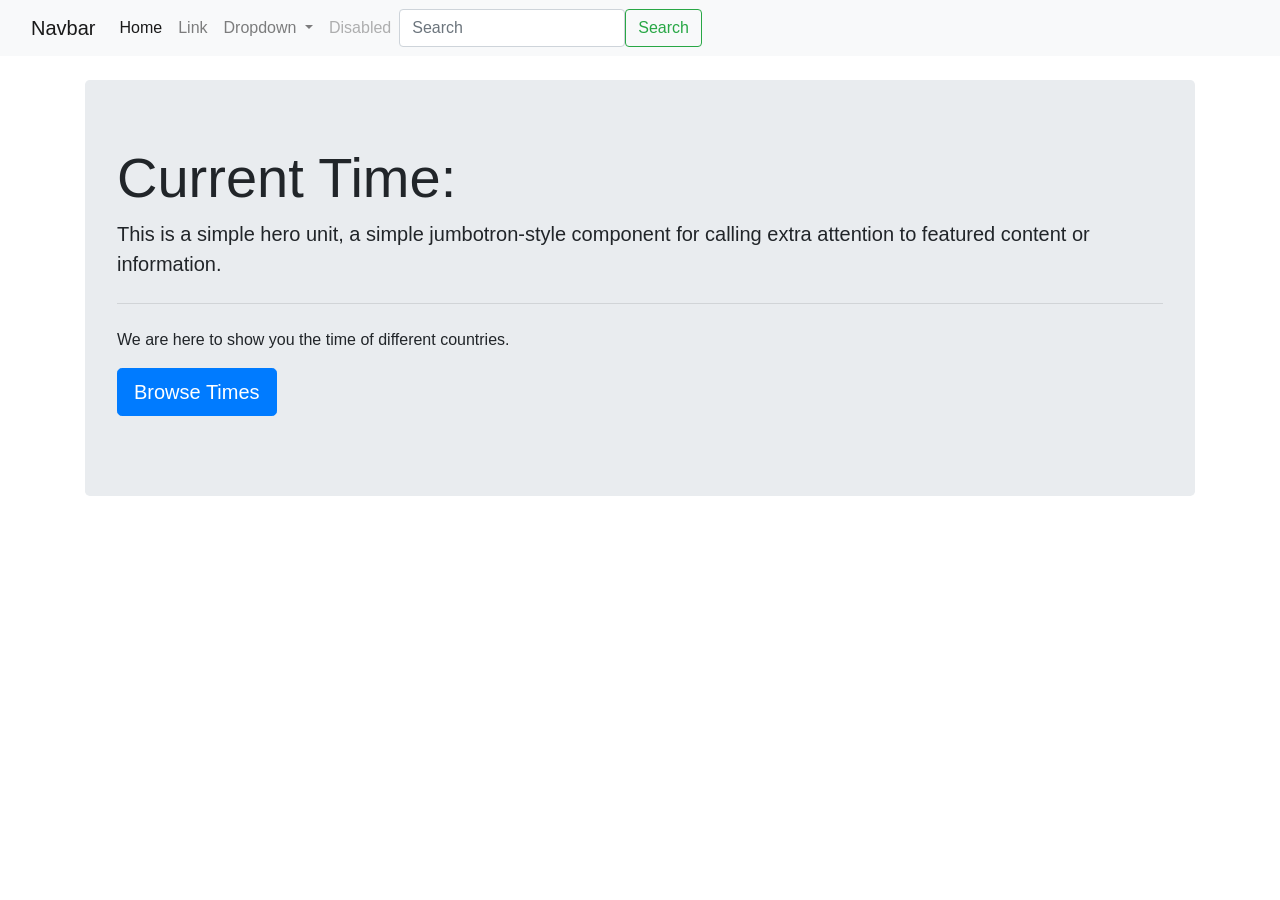
<file: Clock/index.html>
<!doctype html>
<html lang="en">

<head>
    <!-- Required meta tags -->
    <meta charset="utf-8">
    <meta name="viewport" content="width=device-width, initial-scale=1, shrink-to-fit=no">

    <!-- Bootstrap CSS -->
    <link rel="stylesheet" href="https://cdn.jsdelivr.net/npm/bootstrap@4.4.1/dist/css/bootstrap.min.css"
        integrity="sha384-Vkoo8x4CGsO3+Hhxv8T/Q5PaXtkKtu6ug5TOeNV6gBiFeWPGFN9MuhOf23Q9Ifjh" crossorigin="anonymous">

    <title>Current Time</title>
</head>

<body>
    <nav class="navbar navbar-expand-lg navbar-light bg-light">
        <div class="container-fluid">
            <a class="navbar-brand" href="#">Navbar</a>
            <button class="navbar-toggler" type="button" data-bs-toggle="collapse"
                data-bs-target="#navbarSupportedContent" aria-controls="navbarSupportedContent" aria-expanded="false"
                aria-label="Toggle navigation">
                <span class="navbar-toggler-icon"></span>
            </button>
            <div class="collapse navbar-collapse" id="navbarSupportedContent">
                <ul class="navbar-nav me-auto mb-2 mb-lg-0">
                    <li class="nav-item">
                        <a class="nav-link active" aria-current="page" href="#">Home</a>
                    </li>
                    <li class="nav-item">
                        <a class="nav-link" href="#">Link</a>
                    </li>
                    <li class="nav-item dropdown">
                        <a class="nav-link dropdown-toggle" href="#" id="navbarDropdown" role="button"
                            data-bs-toggle="dropdown" aria-expanded="false">
                            Dropdown
                        </a>
                        <ul class="dropdown-menu" aria-labelledby="navbarDropdown">
                            <li><a class="dropdown-item" href="#">Action</a></li>
                            <li><a class="dropdown-item" href="#">Another action</a></li>
                            <li>
                                <hr class="dropdown-divider">
                            </li>
                            <li><a class="dropdown-item" href="#">Something else here</a></li>
                        </ul>
                    </li>
                    <li class="nav-item">
                        <a class="nav-link disabled" href="#" tabindex="-1" aria-disabled="true">Disabled</a>
                    </li>
                </ul>
                <form class="d-flex">
                    <input class="form-control me-2" type="search" placeholder="Search" aria-label="Search">
                    <button class="btn btn-outline-success" type="submit">Search</button>
                </form>
            </div>
        </div>
    </nav>

    <div class="container my-4">
        <div class="jumbotron">
            <h1 class="display-4"> Current Time: <span id="time"></span></h1>
            <p class="lead">This is a simple hero unit, a simple jumbotron-style component for calling extra attention
                to featured content or information.</p>
            <hr class="my-4">
            <p>We are here to show you the time of different countries.</p>
            <p class="lead">
                <a class="btn btn-primary btn-lg" href="#" role="button">Browse Times</a>
            </p>
        </div>
    </div>

    <!-- Optional JavaScript -->
    <!-- jQuery first, then Popper.js, then Bootstrap JS -->
    <script src="https://code.jquery.com/jquery-3.4.1.slim.min.js"
        integrity="sha384-J6qa4849blE2+poT4WnyKhv5vZF5SrPo0iEjwBvKU7imGFAV0wwj1yYfoRSJoZ+n"
        crossorigin="anonymous"></script>
    <script src="https://cdn.jsdelivr.net/npm/popper.js@1.16.0/dist/umd/popper.min.js"
        integrity="sha384-Q6E9RHvbIyZFJoft+2mJbHaEWldlvI9IOYy5n3zV9zzTtmI3UksdQRVvoxMfooAo"
        crossorigin="anonymous"></script>
    <script src="https://cdn.jsdelivr.net/npm/bootstrap@4.4.1/dist/js/bootstrap.min.js"
        integrity="sha384-wfSDF2E50Y2D1uUdj0O3uMBJnjuUD4Ih7YwaYd1iqfktj0Uod8GCExl3Og8ifwB6"
        crossorigin="anonymous"></script>
    <script>
        let a;
        let date;
        let time;
        const options = {weekday : 'long' , year : 'numeric' , month : 'long' , day : 'numeric'}
        setInterval(() => {
            a = new Date();
            date = a.toLocaleDateString(undefined , options);
            time = a.getHours() + ':' + a.getMinutes() + ':' + a.getSeconds();
            document.getElementById('time').innerHTML = time + "<br> on " + date
        }, 1000);
    </script>
</body>

</html>
</file>
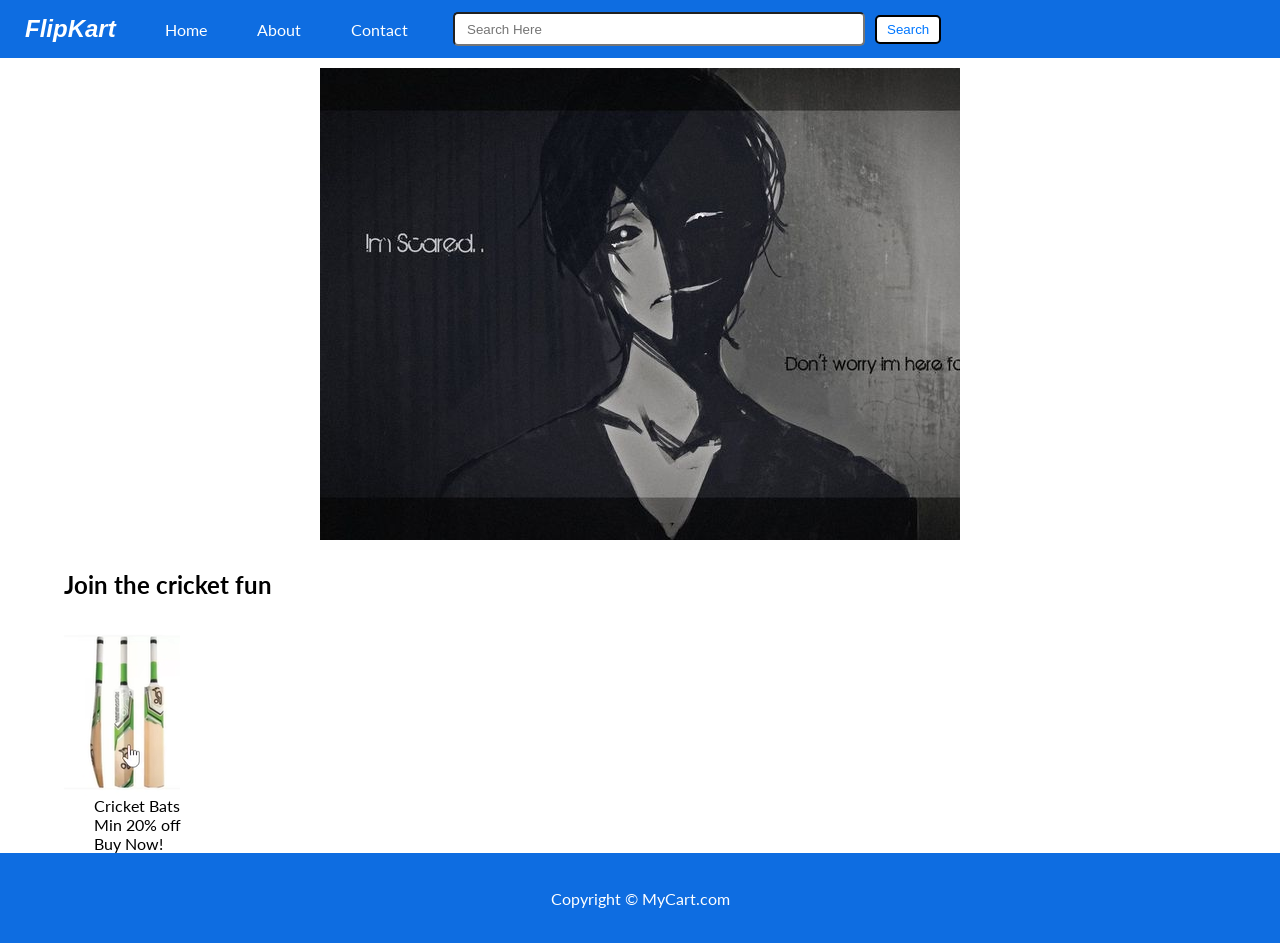
<file: Flipkart/index.html>
<!DOCTYPE html>
<html lang="en">

<head>
    <meta charset="UTF-8">
    <meta name="viewport" content="width=device-width, initial-scale=1.0">
    <title>FlipKart</title>
    <link rel="stylesheet" href="css/style.css">
    <link rel="stylesheet" href="css/utils.css">
    <link rel="stylesheet" href="css/responsive.css">
</head>

<body>
    <header>
        <nav>
            <div class="logo">
                <h1> FlipKart </h1>
            </div>
            <ul>
                <li><a href="home.html">Home</a></li>
                <li><a href="about.html">About</a></li>
                <li><a href="contact.html">Contact</a></li>
            </ul>
            <div class="search">
                <input type="text" name="" id="" placeholder="Search Here">
                <button class="btn"> Search </button>
            </div>
        </nav>
    </header>
    <main>
        <div class="container">
            <div class="slider">
                <img src="image.jpg" alt="">
            </div>
            <div class="card">
                <h2 class="my-1">Join the cricket fun</h2>
                <div class="card-item">
                    <img src="3.png" alt="">
                </div>
                    <div class="lines">
                        <p class="text-center">Cricket Bats</p>
                        <p class="text-center">Min 20% off</p>
                        <p class="text-center">Buy Now!</p>
                </div>
            </div>
        </div>
    </main>
    <footer class="flex-all-center">
        <p> Copyright &copy; MyCart.com </p>
    </footer>
</body>

</html>
</file>
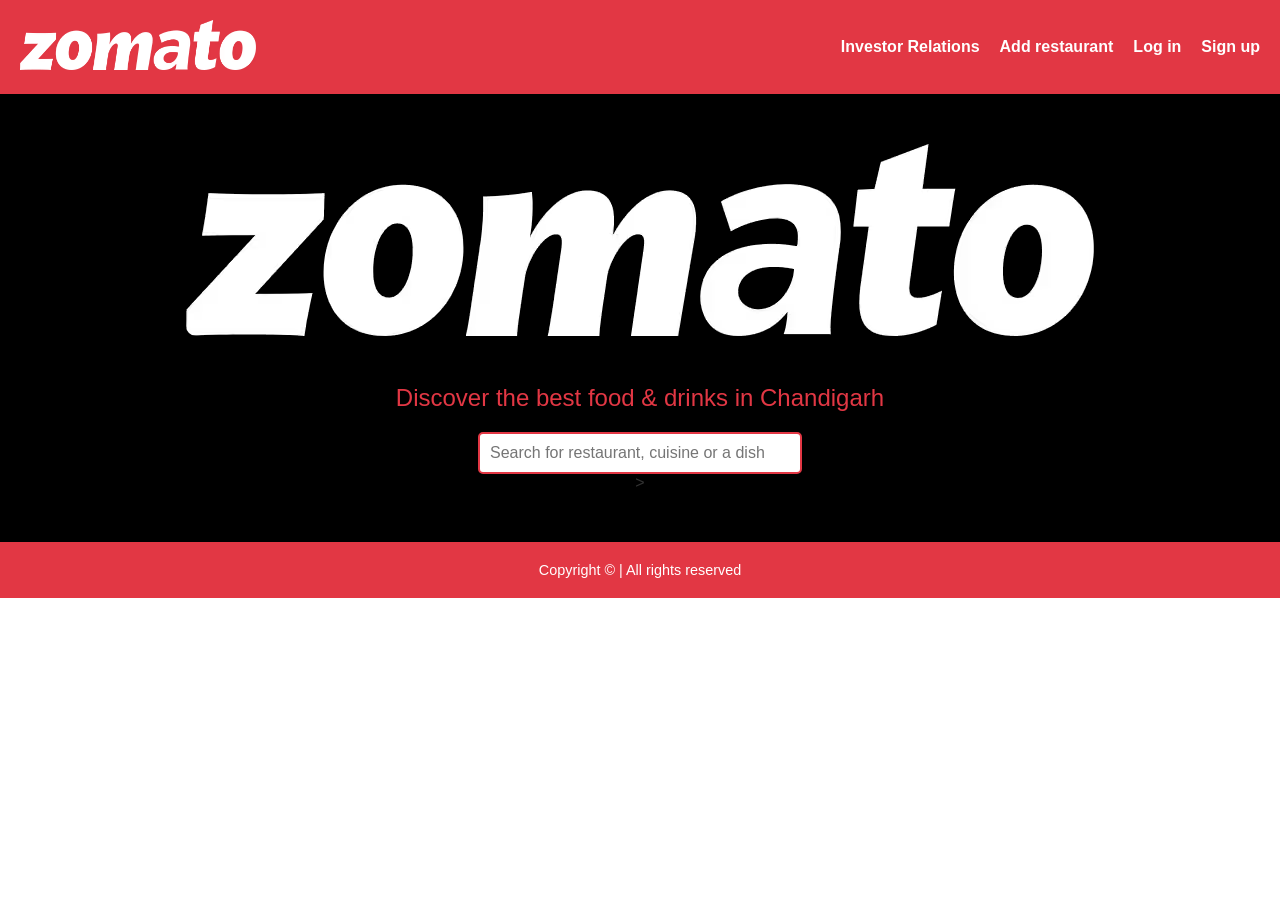
<file: Food Delivery/index.html>
<!DOCTYPE html>
<html lang="en">

<head>
    <meta charset="UTF-8">
    <meta name="viewport" content="width=device-width, initial-scale=1.0">
    <title>Zomato - Order food online</title>
    <link rel="stylesheet" href="css/style.css">
</head>

<body>
    <header>
        <div class="logo">
            <img src="img/logo.png" alt="">
        </div>
        <ul>
            <li><a href="">Investor Relations</a></li>
            <li><a href="">Add restaurant</a></li>
            <li><a href="">Log in</a></li>
            <li><a href="">Sign up</a></li>
        </ul>
    </header>
    <main>
        <section>
            <img src="img/logo.png">

            <p>Discover the best food & drinks in Chandigarh</p>
            <input placeholder="Search for restaurant, cuisine or a dish">
        </section>>
    </main>
    <footer>
        Copyright &copy; | All rights reserved
    </footer>
    <script src="js/script.js"></script>
</body>

</html>
</file>
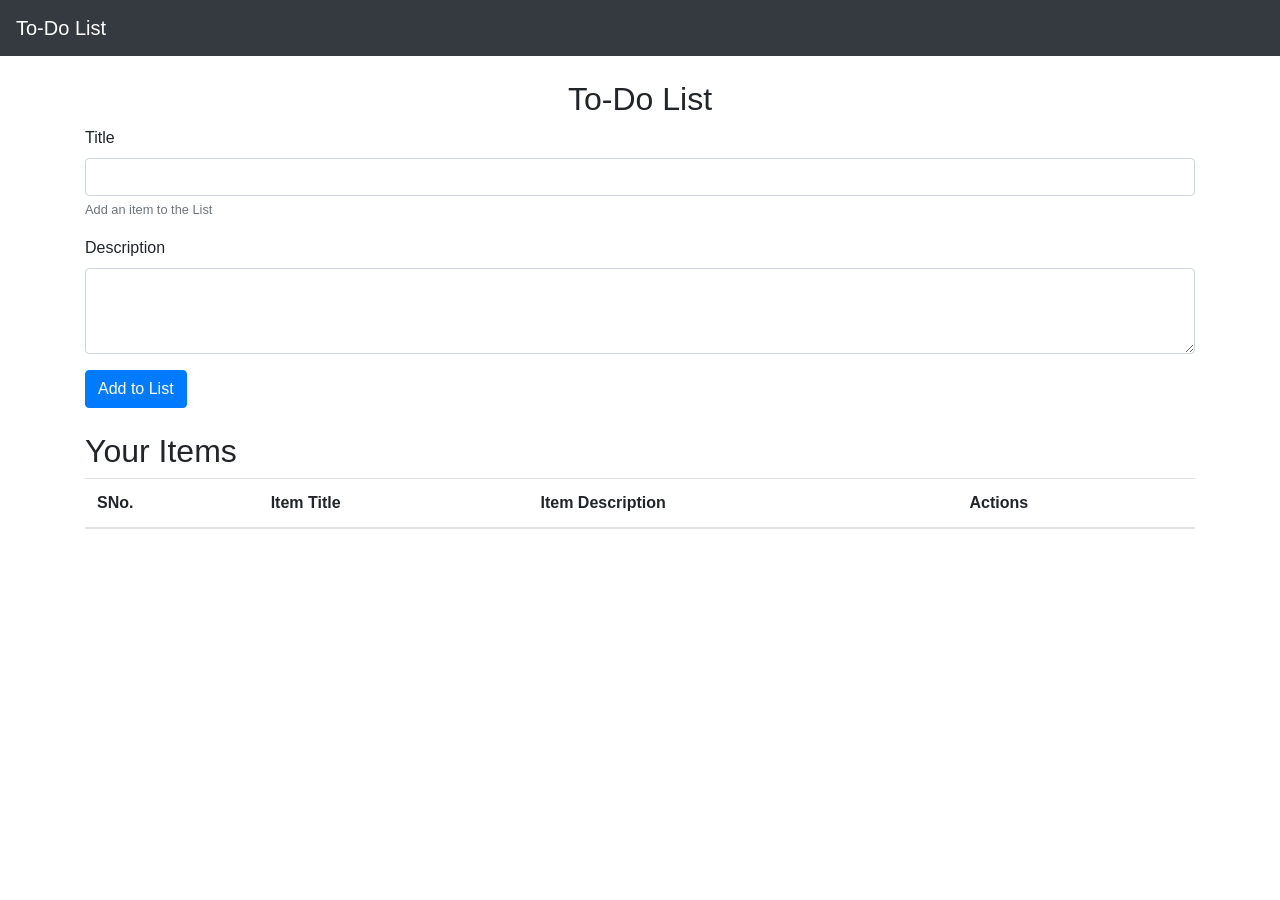
<file: To-do List/index.html>
<!doctype html>
<html lang="en">

<head>
    <!-- Required meta tags -->
    <meta charset="utf-8">
    <meta name="viewport" content="width=device-width, initial-scale=1, shrink-to-fit=no">

    <!-- Bootstrap CSS -->
    <link rel="stylesheet" href="https://cdn.jsdelivr.net/npm/bootstrap@4.4.1/dist/css/bootstrap.min.css">

    <title>To-Do List</title>
</head>

<body>
    <nav class="navbar navbar-expand-lg navbar-dark bg-dark">
        <a class="navbar-brand" href="#">To-Do List</a>
    </nav>

    <div class="container my-4">
        <h2 class="text-center">To-Do List</h2>

        <div class="form-group">
            <label for="title">Title</label>
            <input type="text" class="form-control" id="title">
            <small class="form-text text-muted">Add an item to the List</small>
        </div>

        <div class="form-group">
            <label for="description">Description</label>
            <textarea class="form-control" id="description" rows="3"></textarea>
        </div>

        <button type="button" id="add" class="btn btn-primary">Add to List</button>

        <div id="items" class="my-4">
            <h2>Your Items</h2>
            <table class="table">
                <thead>
                    <tr>
                        <th scope="col">SNo.</th>
                        <th scope="col">Item Title</th>
                        <th scope="col">Item Description</th>
                        <th scope="col">Actions</th>
                    </tr>
                </thead>
                <tbody id="tableBody">
                    <!-- Items will be dynamically added here -->
                </tbody>
            </table>
        </div>
    </div>

    <!-- JavaScript -->
    <script>
        document.addEventListener("DOMContentLoaded", () => {
            updateTable(); // Load stored items when page loads
        });

        document.getElementById("add").addEventListener("click", () => {
            let title = document.getElementById("title").value.trim();
            let description = document.getElementById("description").value.trim();

            if (title === "" || description === "") {
                alert("Title and Description cannot be empty!");
                return;
            }

            let itemsArray = JSON.parse(localStorage.getItem("items")) || [];
            itemsArray.push({ title, description });
            localStorage.setItem("items", JSON.stringify(itemsArray));

            updateTable(); // Refresh table
            document.getElementById("title").value = ""; 
            document.getElementById("description").value = ""; 
        });

        function updateTable() {
            let itemsArray = JSON.parse(localStorage.getItem("items")) || [];
            let tableBody = document.getElementById("tableBody");
            tableBody.innerHTML = ""; // Clear table before updating

            itemsArray.forEach((item, index) => {
                let row = `<tr>
                    <th scope="row">${index + 1}</th>
                    <td>${item.title}</td>
                    <td>${item.description}</td>
                    <td><button class="btn btn-sm btn-danger" onclick="deleteItem(${index})">Delete</button></td>
                </tr>`;
                tableBody.innerHTML += row;
            });
        }

        function deleteItem(index) {
            let itemsArray = JSON.parse(localStorage.getItem("items")) || [];
            itemsArray.splice(index, 1);
            localStorage.setItem("items", JSON.stringify(itemsArray));
            updateTable(); // Refresh table after deletion
        }
    </script>

</body>

</html>
</file>
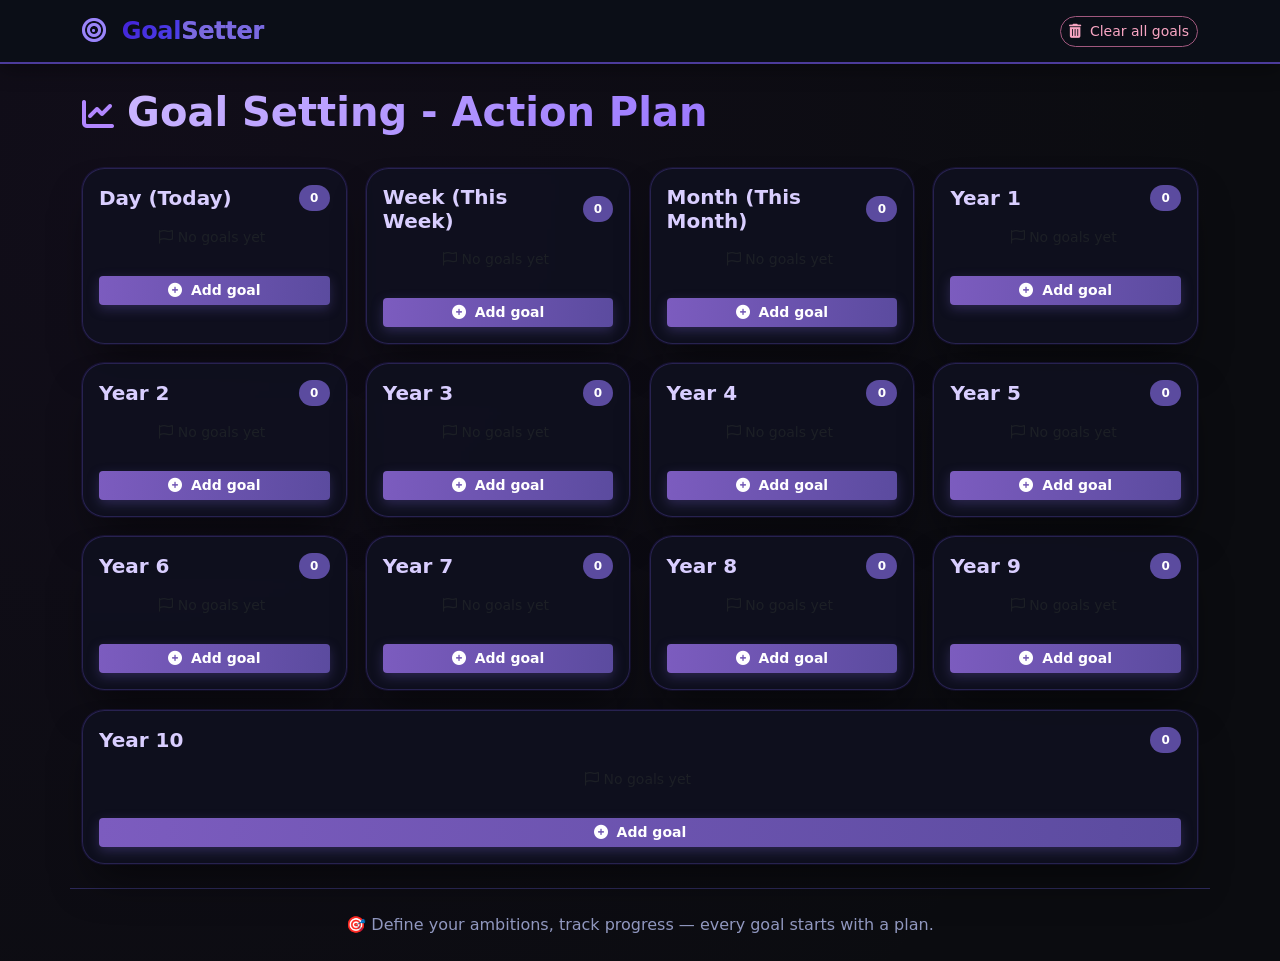
<file: Goal Setting/GS.html>
<!DOCTYPE html>
<html lang="en">
<head>
    <meta charset="UTF-8">
    <meta name="viewport" content="width=device-width, initial-scale=1.0, user-scalable=yes">
    <title>Goal Setting · Action Plan</title>
    <!-- Bootstrap 5.3 CSS -->
    <link href="https://cdn.jsdelivr.net/npm/bootstrap@5.3.8/dist/css/bootstrap.min.css" rel="stylesheet">
    <!-- Font Awesome 6 -->
    <link rel="stylesheet" href="https://cdnjs.cloudflare.com/ajax/libs/font-awesome/6.0.0-beta3/css/all.min.css">
    <style>
        * {
            transition: background 0.2s ease, border-color 0.2s ease, box-shadow 0.15s ease;
        }

        body {
            background: #0B0C10;
            background-image: radial-gradient(circle at 10% 20%, rgba(88, 28, 135, 0.08) 0%, rgba(0, 0, 0, 0) 80%);
            font-family: 'Inter', system-ui, -apple-system, 'Segoe UI', Roboto, 'Helvetica Neue', sans-serif;
            color: #EFF3FA;
        }

        .navbar {
            background: #0B0E17 !important;
            border-bottom: 2px solid #4c3b9b !important;
            box-shadow: 0 4px 20px rgba(0, 0, 0, 0.4);
        }

        .navbar-brand {
            background: linear-gradient(135deg, #3b0ccb, #5B6CFF);
            -webkit-background-clip: text;
            background-clip: text;
            color: transparent !important;
            font-weight: 800;
            letter-spacing: -0.3px;
            cursor: pointer;
        }

        .btn-primary {
            background: linear-gradient(95deg, #7C5CBF, #5B4B9F);
            border: none;
            box-shadow: 0 4px 12px rgba(91, 75, 159, 0.4);
            font-weight: 600;
        }
        .btn-primary:hover {
            background: linear-gradient(95deg, #8e6ed6, #6d5bbf);
            transform: translateY(-1px);
            box-shadow: 0 6px 14px rgba(110, 80, 200, 0.5);
        }

        .btn-outline-danger {
            color: #f8a5c2;
            border-color: #a1587e;
        }
        .btn-outline-danger:hover {
            background: #862e5c;
            color: white;
        }

        .card {
            border-radius: 1.5rem !important;
            box-shadow: 0 25px 40px -12px rgba(0, 0, 0, 0.5), 0 0 0 1px rgba(98, 70, 234, 0.15);
            background: #10121fcc;
            backdrop-filter: blur(2px);
        }

        .goal-card {
            background: #0f1120dd !important;
            border-radius: 1.4rem !important;
            backdrop-filter: blur(3px);
            transition: transform 0.1s ease;
            height: 100%;
            border: 1px solid rgba(100, 80, 200, 0.3);
        }
        .goal-card:hover {
            transform: translateY(-3px);
            border-color: #7a64e0 !important;
        }

        .goal-item {
            background: #191b2d;
            border-radius: 1rem;
            padding: 0.5rem 0.7rem;
            margin-bottom: 0.6rem;
            border-left: 3px solid #7c5cbf;
        }
        .goal-item .goal-title {
            font-weight: 600;
            font-size: 0.85rem;
            color: #ececff;
        }
        .goal-item .goal-desc {
            font-size: 0.7rem;
            color: #b8aeff;
            margin-top: 0.15rem;
        }
        .goal-actions .btn-sm {
            padding: 0.15rem 0.45rem;
            font-size: 0.7rem;
            border-radius: 30px;
        }

        .badge-goal-count {
            background: #5B4B9F;
            color: white;
            border-radius: 50px;
            font-weight: 600;
            font-size: 0.75rem;
            padding: 0.25rem 0.7rem;
        }

        .form-control, .form-select {
            background-color: #0E1022 !important;
            border: 1.5px solid #312b5e !important;
            color: #F0F3FF !important;
            border-radius: 1rem;
            padding: 0.7rem 1rem;
        }
        .form-control:focus, .form-select:focus {
            border-color: #957AFF !important;
            box-shadow: 0 0 0 3px rgba(107, 70, 220, 0.4) !important;
            background-color: #13162B !important;
        }
        .form-label {
            font-weight: 600;
            color: #C2C9FF;
            margin-bottom: 0.5rem;
        }

        footer {
            background: transparent;
            border-top: 1px solid #2D295A;
            color: #9198C0;
        }

        ::-webkit-scrollbar {
            width: 8px;
        }
        ::-webkit-scrollbar-track {
            background: #1A1C28;
            border-radius: 10px;
        }
        ::-webkit-scrollbar-thumb {
            background: #5F51B5;
            border-radius: 10px;
        }

        .goals-grid {
            display: flex;
            flex-wrap: wrap;
            gap: 1.2rem;
        }
        .goal-col {
            flex: 1 1 240px;
        }

        .floating-toast {
            position: fixed;
            bottom: 20px;
            right: 20px;
            z-index: 9999;
            background: #4C3790;
            color: white;
            padding: 0.75rem 1.5rem;
            border-radius: 2rem;
            font-weight: 500;
            box-shadow: 0 8px 20px rgba(0,0,0,0.4);
            backdrop-filter: blur(4px);
            animation: fadeSlide 0.2s ease;
        }
        @keyframes fadeSlide {
            from { opacity: 0; transform: translateY(10px); }
            to { opacity: 1; transform: translateY(0); }
        }
        .goal-created {
            font-size: 0.65rem;
            color: #9a92c2;
            margin-top: 4px;
        }
    </style>
</head>
<body>

<nav class="navbar navbar-expand-lg sticky-top">
    <div class="container-fluid container">
        <a class="navbar-brand fw-bold fs-4" id="refreshBrand" href="#" style="cursor: pointer;">
            <i class="fas fa-bullseye me-2" style="color:#9b87f5;"></i> Goal<span style="color:#7C6ADE;">Setter</span>
        </a>
        <button class="navbar-toggler" type="button" data-bs-toggle="collapse" data-bs-target="#navbarMain" aria-label="Toggle navigation">
            <span class="navbar-toggler-icon" style="filter: invert(0.7);"></span>
        </button>
        <div class="collapse navbar-collapse" id="navbarMain">
            <ul class="navbar-nav ms-auto mb-2 mb-lg-0">
                <li class="nav-item">
                    <button class="btn btn-outline-danger btn-sm" id="clearAllGoalsBtn" style="border-radius: 40px;">
                        <i class="fas fa-trash-alt me-1"></i> Clear all goals
                    </button>
                </li>
            </ul>
        </div>
    </div>
</nav>

<div class="container my-4">
    <div class="d-flex flex-wrap justify-content-between align-items-center mb-4">
        <div>
            <i class="fas fa-chart-line fs-2 me-2" style="color:#B287FF;"></i>
            <h1 class="d-inline-block fw-bold display-6" style="background: linear-gradient(135deg,#cbb6ff, #9a77ff); -webkit-background-clip:text; background-clip:text; color:transparent;">Goal Setting - Action Plan</h1>
        </div>
    </div>

    <!-- Goals grid (dynamic categories) -->
    <div class="goals-grid" id="goalsContainer">
        <!-- categories injected here -->
    </div>
</div>

<!-- MODAL: Add / Edit Goal -->
<div class="modal fade" id="goalModal" tabindex="-1" aria-hidden="true">
    <div class="modal-dialog modal-dialog-centered">
        <div class="modal-content" style="background:#14172b !important; border:1px solid #6f5dc2;">
            <div class="modal-header border-bottom border-secondary">
                <h5 class="modal-title" id="goalModalTitle"><i class="fas fa-plus-circle me-2"></i>Add Goal</h5>
                <button type="button" class="btn-close btn-close-white" data-bs-dismiss="modal" aria-label="Close"></button>
            </div>
            <div class="modal-body">
                <form id="goalForm">
                    <input type="hidden" id="editGoalId" value="">
                    <input type="hidden" id="currentCategoryKey" value="">
                    <div class="mb-3">
                        <label class="form-label">Timeframe <span class="text-danger">*</span></label>
                        <select id="goalCategorySelect" class="form-select" required>
                            <!-- options filled dynamically -->
                        </select>
                    </div>
                    <div class="mb-3">
                        <label class="form-label">Goal title <span class="text-danger">*</span></label>
                        <input type="text" class="form-control" id="goalTitle" placeholder="e.g., Finish project, Learn new skill">
                    </div>
                    <div class="mb-3">
                        <label class="form-label">Description (optional)</label>
                        <textarea class="form-control" id="goalDesc" rows="2" placeholder="Action steps, milestones ..."></textarea>
                    </div>
                </form>
            </div>
            <div class="modal-footer">
                <button type="button" class="btn btn-outline-secondary" data-bs-dismiss="modal">Cancel</button>
                <button type="button" class="btn btn-primary" id="saveGoalBtn"><i class="fas fa-save me-1"></i> Save Goal</button>
            </div>
        </div>
    </div>
</div>

<footer class="container text-center py-4 mt-4">
    <p class="mb-0">🎯 Define your ambitions, track progress — every goal starts with a plan.</p>
</footer>

<script src="https://cdn.jsdelivr.net/npm/bootstrap@5.3.8/dist/js/bootstrap.bundle.min.js"></script>
<script>
    // ==============================================
    // GOAL SETTING - ACTION PLAN (standalone)
    // Categories: Day, Week, Month, Year 1 .. Year 10
    // ==============================================
    const STORAGE_KEY = 'goal_setting_action_plan';
    
    // Predefined categories (timeframes)
    const CATEGORIES = [
        { key: "day", label: "Day (Today)" },
        { key: "week", label: "Week (This Week)" },
        { key: "month", label: "Month (This Month)" },
        { key: "year1", label: "Year 1" },
        { key: "year2", label: "Year 2" },
        { key: "year3", label: "Year 3" },
        { key: "year4", label: "Year 4" },
        { key: "year5", label: "Year 5" },
        { key: "year6", label: "Year 6" },
        { key: "year7", label: "Year 7" },
        { key: "year8", label: "Year 8" },
        { key: "year9", label: "Year 9" },
        { key: "year10", label: "Year 10" }
    ];
    
    // Data structure: { goals: { categoryKey: [ { id, title, desc, created } ] } }
    let goalsData = {};
    let nextId = 1;
    
    // Modal & UI references
    let goalModal = null;
    let currentEditId = null;
    let currentCategoryForEdit = null;
    
    // Helper: show floating notice
    function showNotice(msg, bgColor = "#6a4c9c") {
        const toast = document.createElement('div');
        toast.className = 'floating-toast';
        toast.style.background = bgColor;
        toast.innerHTML = `<i class="fas fa-info-circle me-2"></i>${msg}`;
        document.body.appendChild(toast);
        setTimeout(() => toast.remove(), 1800);
    }
    
    // Load from localStorage
    function loadGoals() {
        const stored = localStorage.getItem(STORAGE_KEY);
        if (stored) {
            const parsed = JSON.parse(stored);
            goalsData = parsed.goals || {};
            nextId = parsed.nextId || 1;
        } else {
            goalsData = {};
            nextId = 1;
            // Initialize empty arrays for each category
            CATEGORIES.forEach(cat => {
                if (!goalsData[cat.key]) goalsData[cat.key] = [];
            });
        }
        // ensure every category exists
        CATEGORIES.forEach(cat => {
            if (!goalsData[cat.key]) goalsData[cat.key] = [];
        });
        saveToLocal();
    }
    
    function saveToLocal() {
        const toStore = {
            goals: goalsData,
            nextId: nextId
        };
        localStorage.setItem(STORAGE_KEY, JSON.stringify(toStore));
    }
    
    function getNextId() {
        return nextId++;
    }
    
    // CRUD operations for goals inside a category
    function addGoal(categoryKey, title, desc) {
        if (!title.trim()) return false;
        const newGoal = {
            id: getNextId(),
            title: title.trim(),
            desc: desc ? desc.trim() : "",
            created: new Date().toISOString()
        };
        if (!goalsData[categoryKey]) goalsData[categoryKey] = [];
        goalsData[categoryKey].push(newGoal);
        saveToLocal();
        return true;
    }
    
    function updateGoal(categoryKey, goalId, title, desc) {
        const categoryGoals = goalsData[categoryKey];
        if (!categoryGoals) return false;
        const index = categoryGoals.findIndex(g => g.id === goalId);
        if (index === -1) return false;
        categoryGoals[index].title = title.trim();
        categoryGoals[index].desc = desc ? desc.trim() : "";
        saveToLocal();
        return true;
    }
    
    function deleteGoal(categoryKey, goalId) {
        if (!goalsData[categoryKey]) return false;
        const initialLen = goalsData[categoryKey].length;
        goalsData[categoryKey] = goalsData[categoryKey].filter(g => g.id !== goalId);
        if (goalsData[categoryKey].length !== initialLen) {
            saveToLocal();
            return true;
        }
        return false;
    }
    
    function clearAllGoals() {
        if (confirm("⚠️ DELETE EVERY GOAL from ALL timeframes? This action is irreversible.")) {
            CATEGORIES.forEach(cat => {
                goalsData[cat.key] = [];
            });
            saveToLocal();
            renderAllGoals();
            showNotice("🗑️ All goals cleared", "#b3476e");
        }
    }
    
    // Helper: format datetime
    function formatDate(isoString) {
        if (!isoString) return "";
        const d = new Date(isoString);
        if (isNaN(d.getTime())) return "";
        return d.toLocaleString(undefined, { month: 'short', day: 'numeric', hour: '2-digit', minute:'2-digit' });
    }
    
    function escapeHtml(str) {
        if (!str) return "";
        return str.replace(/[&<>]/g, function(m) {
            if (m === '&') return '&amp;';
            if (m === '<') return '&lt;';
            if (m === '>') return '&gt;';
            return m;
        });
    }
    
    // Render all categories as cards
    function renderAllGoals() {
        const container = document.getElementById('goalsContainer');
        if (!container) return;
        let html = '';
        for (let cat of CATEGORIES) {
            const items = goalsData[cat.key] || [];
            const count = items.length;
            let itemsHtml = '';
            if (items.length === 0) {
                itemsHtml = `<div class="text-center text-muted small py-2" style="color:#a7a0cf;"><i class="far fa-flag"></i> No goals yet</div>`;
            } else {
                items.forEach(goal => {
                    const createdStr = goal.created ? formatDate(goal.created) : '';
                    const descHtml = goal.desc ? `<div class="goal-desc">📝 ${escapeHtml(goal.desc)}</div>` : '';
                    itemsHtml += `
                        <div class="goal-item">
                            <div class="d-flex justify-content-between align-items-start">
                                <div>
                                    <div class="goal-title">🎯 ${escapeHtml(goal.title)}</div>
                                    ${descHtml}
                                    ${createdStr ? `<div class="goal-created"><i class="far fa-calendar-alt"></i> ${createdStr}</div>` : ''}
                                </div>
                                <div class="goal-actions">
                                    <button class="btn btn-sm btn-outline-light edit-goal-btn" data-category="${cat.key}" data-id="${goal.id}"><i class="fas fa-pen"></i></button>
                                    <button class="btn btn-sm btn-outline-danger ms-1 delete-goal-btn" data-category="${cat.key}" data-id="${goal.id}"><i class="fas fa-trash"></i></button>
                                </div>
                            </div>
                        </div>
                    `;
                });
            }
            html += `
                <div class="goal-col">
                    <div class="goal-card card h-100 p-3">
                        <div class="d-flex justify-content-between align-items-center mb-2">
                            <h5 class="mb-0 fw-bold" style="color:#d9ceff;">${cat.label}</h5>
                            <span class="badge-goal-count">${count}</span>
                        </div>
                        <div class="goals-list mb-3" style="max-height: 300px; overflow-y: auto; padding-right: 4px;">
                            ${itemsHtml}
                        </div>
                        <button class="btn btn-sm btn-primary w-100 mt-1 add-goal-btn" data-category="${cat.key}">
                            <i class="fas fa-plus-circle me-1"></i> Add goal
                        </button>
                    </div>
                </div>
            `;
        }
        container.innerHTML = html;
        
        // Attach dynamic event listeners
        document.querySelectorAll('.add-goal-btn').forEach(btn => {
            btn.addEventListener('click', (e) => {
                const category = btn.getAttribute('data-category');
                openGoalModal(null, category);
            });
        });
        document.querySelectorAll('.edit-goal-btn').forEach(btn => {
            btn.addEventListener('click', (e) => {
                const category = btn.getAttribute('data-category');
                const id = parseInt(btn.getAttribute('data-id'));
                openGoalModal(id, category);
            });
        });
        document.querySelectorAll('.delete-goal-btn').forEach(btn => {
            btn.addEventListener('click', (e) => {
                const category = btn.getAttribute('data-category');
                const id = parseInt(btn.getAttribute('data-id'));
                if (confirm("Delete this goal?")) {
                    if (deleteGoal(category, id)) {
                        renderAllGoals();
                        showNotice("❌ Goal removed", "#c25b7a");
                    } else {
                        showNotice("Failed to delete", "#b3476e");
                    }
                }
            });
        });
    }
    
    // Populate category dropdown in modal
    function populateCategorySelect(selectedKey = null) {
        const select = document.getElementById('goalCategorySelect');
        if (!select) return;
        select.innerHTML = '';
        CATEGORIES.forEach(cat => {
            const option = document.createElement('option');
            option.value = cat.key;
            option.textContent = cat.label;
            if (selectedKey === cat.key) option.selected = true;
            select.appendChild(option);
        });
    }
    
    // Open modal for add / edit
    function openGoalModal(editId = null, presetCategory = null) {
        if (!goalModal) {
            const modalElem = document.getElementById('goalModal');
            if (modalElem) goalModal = new bootstrap.Modal(modalElem);
            else return;
        }
        
        const modalTitle = document.getElementById('goalModalTitle');
        const titleInput = document.getElementById('goalTitle');
        const descInput = document.getElementById('goalDesc');
        const editIdField = document.getElementById('editGoalId');
        const categorySelect = document.getElementById('goalCategorySelect');
        
        // Reset form
        titleInput.value = '';
        descInput.value = '';
        editIdField.value = '';
        currentEditId = null;
        currentCategoryForEdit = null;
        
        if (editId !== null && presetCategory) {
            // Edit mode: find goal
            const categoryGoals = goalsData[presetCategory];
            if (categoryGoals) {
                const goal = categoryGoals.find(g => g.id === editId);
                if (goal) {
                    currentEditId = goal.id;
                    currentCategoryForEdit = presetCategory;
                    modalTitle.innerHTML = '<i class="fas fa-edit me-2"></i>Edit Goal';
                    titleInput.value = goal.title;
                    descInput.value = goal.desc || '';
                    editIdField.value = goal.id;
                    // pre-select category in dropdown, but disable editing category for existing goal? 
                    // For consistency we allow changing category? Usually you might want to move goal.
                    // We'll allow category switch (update will move to new category). Good UX.
                    populateCategorySelect(presetCategory);
                } else {
                    // fallback to add mode
                    modalTitle.innerHTML = '<i class="fas fa-plus-circle me-2"></i>Add Goal';
                    populateCategorySelect(presetCategory || "day");
                }
            } else {
                modalTitle.innerHTML = '<i class="fas fa-plus-circle me-2"></i>Add Goal';
                populateCategorySelect(presetCategory || "day");
            }
        } else {
            // Add mode
            modalTitle.innerHTML = '<i class="fas fa-plus-circle me-2"></i>Add Goal';
            populateCategorySelect(presetCategory || "day");
        }
        
        if (!currentEditId) {
            editIdField.value = '';
            currentCategoryForEdit = null;
        }
        
        goalModal.show();
    }
    
    // Save from modal (create or update)
    function saveGoalFromModal() {
        const title = document.getElementById('goalTitle').value.trim();
        const desc = document.getElementById('goalDesc').value;
        const categoryKey = document.getElementById('goalCategorySelect').value;
        const editIdVal = document.getElementById('editGoalId').value;
        
        if (!title) {
            showNotice("⚠️ Please enter a goal title", "#b3476e");
            return false;
        }
        
        let success = false;
        if (editIdVal && editIdVal !== "") {
            const goalId = parseInt(editIdVal);
            // In edit mode: if category changed, we need to delete from old category and add to new.
            // But we have currentCategoryForEdit stored; if category differs, we move goal.
            if (currentCategoryForEdit && currentCategoryForEdit !== categoryKey) {
                // Move: delete from old, add new in new category
                const oldCatGoals = goalsData[currentCategoryForEdit];
                const goalExists = oldCatGoals?.find(g => g.id === goalId);
                if (goalExists) {
                    // delete from old
                    const filtered = oldCatGoals.filter(g => g.id !== goalId);
                    goalsData[currentCategoryForEdit] = filtered;
                    // add new in target category
                    const movedGoal = {
                        id: goalId,
                        title: title,
                        desc: desc ? desc.trim() : "",
                        created: goalExists.created || new Date().toISOString()
                    };
                    if (!goalsData[categoryKey]) goalsData[categoryKey] = [];
                    goalsData[categoryKey].push(movedGoal);
                    saveToLocal();
                    success = true;
                    showNotice(`📌 Goal moved to ${CATEGORIES.find(c=>c.key===categoryKey)?.label}`, "#5B4B9F");
                } else {
                    success = false;
                }
            } else {
                // update in same category
                success = updateGoal(categoryKey, goalId, title, desc);
            }
            if (success) {
                showNotice("✅ Goal updated", "#4f7a69");
            } else {
                showNotice("❌ Update failed", "#b3476e");
            }
        } else {
            // Add new
            success = addGoal(categoryKey, title, desc);
            if (success) showNotice("✨ New goal added", "#7a5bc9");
            else showNotice("Failed to add goal", "#b3476e");
        }
        
        if (success) {
            renderAllGoals();
            if (goalModal) goalModal.hide();
        }
        return success;
    }
    
    // Refresh all data (used after storage events)
    function refreshAll() {
        loadGoals();
        renderAllGoals();
        showNotice("Goals refreshed", "#5B4B9F");
    }
    
    // ========== INIT ==========
    function init() {
        loadGoals();
        renderAllGoals();
        
        // Bind buttons
        const clearBtn = document.getElementById('clearAllGoalsBtn');
        if (clearBtn) clearBtn.addEventListener('click', clearAllGoals);
        
        const saveModalBtn = document.getElementById('saveGoalBtn');
        if (saveModalBtn) saveModalBtn.addEventListener('click', saveGoalFromModal);
        
        const brand = document.getElementById('refreshBrand');
        if (brand) {
            brand.addEventListener('click', (e) => {
                e.preventDefault();
                window.location.reload();
            });
        }
        
        // sync across tabs
        window.addEventListener('storage', (e) => {
            if (e.key === STORAGE_KEY) {
                loadGoals();
                renderAllGoals();
                showNotice("Goals updated from another tab", "#5B4B9F");
            }
        });
        
        // ensure modal is properly initialized
        const modalElem = document.getElementById('goalModal');
        if (modalElem) {
            modalElem.addEventListener('hidden.bs.modal', () => {
                // reset form
                document.getElementById('goalTitle').value = '';
                document.getElementById('goalDesc').value = '';
                document.getElementById('editGoalId').value = '';
                currentEditId = null;
                currentCategoryForEdit = null;
            });
        }
    }
    
    init();
</script>
</body>
</html>
</file>
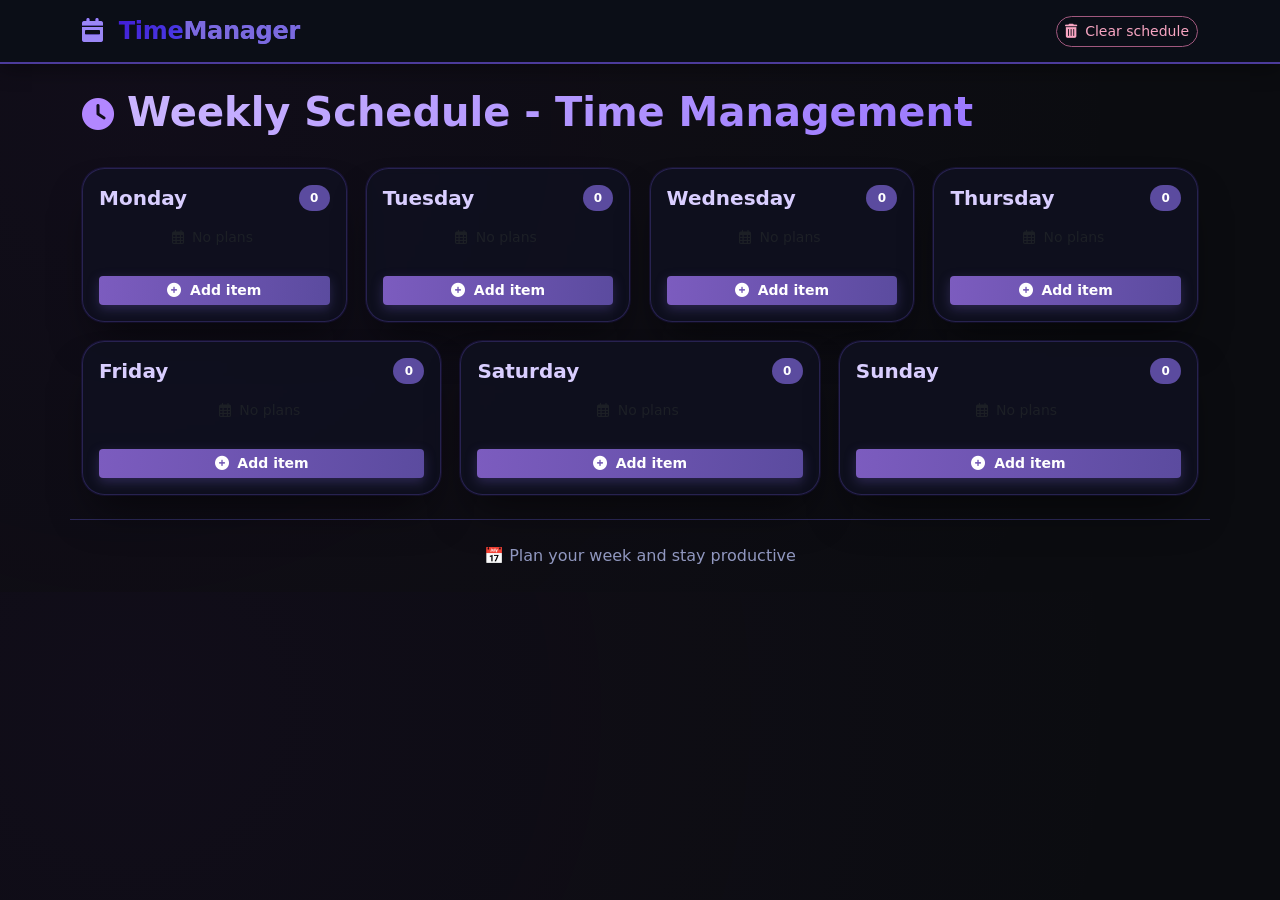
<file: Time Management/TM.html>
<!DOCTYPE html>
<html lang="en">
<head>
    <meta charset="UTF-8">
    <meta name="viewport" content="width=device-width, initial-scale=1.0, user-scalable=yes">
    <title>Weekly Schedule · Time Manager</title>
    <!-- Bootstrap 5.3 CSS -->
    <link href="https://cdn.jsdelivr.net/npm/bootstrap@5.3.8/dist/css/bootstrap.min.css" rel="stylesheet">
    <!-- Font Awesome 6 -->
    <link rel="stylesheet" href="https://cdnjs.cloudflare.com/ajax/libs/font-awesome/6.0.0-beta3/css/all.min.css">
    <style>
        * {
            transition: background 0.2s ease, border-color 0.2s ease, box-shadow 0.15s ease;
        }

        body {
            background: #0B0C10;
            background-image: radial-gradient(circle at 10% 20%, rgba(88, 28, 135, 0.08) 0%, rgba(0, 0, 0, 0) 80%);
            font-family: 'Inter', system-ui, -apple-system, 'Segoe UI', Roboto, 'Helvetica Neue', sans-serif;
            color: #EFF3FA;
        }

        .navbar {
            background: #0B0E17 !important;
            border-bottom: 2px solid #4c3b9b !important;
            box-shadow: 0 4px 20px rgba(0, 0, 0, 0.4);
        }

        .navbar-brand {
            background: linear-gradient(135deg, #3b0ccb, #5B6CFF);
            -webkit-background-clip: text;
            background-clip: text;
            color: transparent !important;
            font-weight: 800;
            letter-spacing: -0.3px;
            cursor: pointer;
        }

        .dropdown-menu {
            background-color: #1e1f2e !important;
            border: 1px solid #4c3b9b !important;
            box-shadow: 0 8px 20px rgba(0,0,0,0.3);
        }
        .dropdown-item {
            color: #f0f3ff !important;
            background-color: transparent !important;
        }
        .dropdown-item:hover {
            background-color: #2a2a4a !important;
            color: #ffffff !important;
        }
        .dropdown-item.text-danger {
            color: #ff9eb5 !important;
        }
        .dropdown-item.text-danger:hover {
            background-color: #4a1e3a !important;
            color: #ffc0d0 !important;
        }

        .btn-primary {
            background: linear-gradient(95deg, #7C5CBF, #5B4B9F);
            border: none;
            box-shadow: 0 4px 12px rgba(91, 75, 159, 0.4);
            font-weight: 600;
        }
        .btn-primary:hover {
            background: linear-gradient(95deg, #8e6ed6, #6d5bbf);
            transform: translateY(-1px);
            box-shadow: 0 6px 14px rgba(110, 80, 200, 0.5);
        }

        .btn-outline-primary {
            border: 1px solid #6A5ACD;
            color: #C2C9FF;
        }
        .btn-outline-primary:hover {
            background: #5B4B9F;
            border-color: #8A70E0;
            color: white;
        }

        .btn-success {
            background: #6A4C9C;
            border: none;
            font-weight: 600;
        }
        .btn-success:hover {
            background: #7F5CB5;
        }

        .btn-outline-danger {
            color: #f8a5c2;
            border-color: #a1587e;
        }
        .btn-outline-danger:hover {
            background: #862e5c;
            color: white;
        }

        .card {
            border-radius: 1.5rem !important;
            box-shadow: 0 25px 40px -12px rgba(0, 0, 0, 0.5), 0 0 0 1px rgba(98, 70, 234, 0.15);
            background: #10121fcc;
            backdrop-filter: blur(2px);
        }

        .schedule-day-card {
            background: #0f1120dd !important;
            border-radius: 1.4rem !important;
            backdrop-filter: blur(3px);
            transition: transform 0.1s ease;
            height: 100%;
            border: 1px solid rgba(100, 80, 200, 0.3);
        }
        .schedule-day-card:hover {
            transform: translateY(-3px);
            border-color: #7a64e0 !important;
        }

        .schedule-item {
            background: #191b2d;
            border-radius: 1rem;
            padding: 0.5rem 0.7rem;
            margin-bottom: 0.6rem;
            border-left: 3px solid #7c5cbf;
            transition: 0.1s;
        }
        .schedule-item .item-title {
            font-weight: 600;
            font-size: 0.85rem;
            color: #ececff;
        }
        .schedule-item .item-time {
            font-size: 0.7rem;
            color: #b8aeff;
        }
        .schedule-actions .btn-sm {
            padding: 0.15rem 0.45rem;
            font-size: 0.7rem;
            border-radius: 30px;
        }

        .badge-schedule-count {
            background: #5B4B9F;
            color: white;
            border-radius: 50px;
            font-weight: 600;
            font-size: 0.75rem;
            padding: 0.25rem 0.7rem;
        }

        .form-control, .form-select {
            background-color: #0E1022 !important;
            border: 1.5px solid #312b5e !important;
            color: #F0F3FF !important;
            border-radius: 1rem;
            padding: 0.7rem 1rem;
        }
        .form-control:focus, .form-select:focus {
            border-color: #957AFF !important;
            box-shadow: 0 0 0 3px rgba(107, 70, 220, 0.4) !important;
            background-color: #13162B !important;
        }
        .form-label {
            font-weight: 600;
            color: #C2C9FF;
            margin-bottom: 0.5rem;
        }

        footer {
            background: transparent;
            border-top: 1px solid #2D295A;
            color: #9198C0;
        }

        ::-webkit-scrollbar {
            width: 8px;
        }
        ::-webkit-scrollbar-track {
            background: #1A1C28;
            border-radius: 10px;
        }
        ::-webkit-scrollbar-thumb {
            background: #5F51B5;
            border-radius: 10px;
        }

        .week-grid {
            display: flex;
            flex-wrap: wrap;
            gap: 1.2rem;
        }
        .day-col {
            flex: 1 1 220px;
        }

        .floating-toast {
            position: fixed;
            bottom: 20px;
            right: 20px;
            z-index: 9999;
            background: #4C3790;
            color: white;
            padding: 0.75rem 1.5rem;
            border-radius: 2rem;
            font-weight: 500;
            box-shadow: 0 8px 20px rgba(0,0,0,0.4);
            backdrop-filter: blur(4px);
            animation: fadeSlide 0.2s ease;
        }
        @keyframes fadeSlide {
            from { opacity: 0; transform: translateY(10px); }
            to { opacity: 1; transform: translateY(0); }
        }
    </style>
</head>
<body>

<nav class="navbar navbar-expand-lg sticky-top">
    <div class="container-fluid container">
        <a class="navbar-brand fw-bold fs-4" id="refreshBrand" href="#" style="cursor: pointer;">
            <i class="fas fa-calendar-week me-2" style="color:#9b87f5;"></i> Time<span style="color:#7C6ADE;">Manager</span>
        </a>
        <button class="navbar-toggler" type="button" data-bs-toggle="collapse" data-bs-target="#navbarMain" aria-label="Toggle navigation">
            <span class="navbar-toggler-icon" style="filter: invert(0.7);"></span>
        </button>
        <div class="collapse navbar-collapse" id="navbarMain">
            <ul class="navbar-nav ms-auto mb-2 mb-lg-0">
                <li class="nav-item">
                    <button class="btn btn-outline-danger btn-sm" id="clearAllScheduleNavBtn" style="border-radius: 40px;">
                        <i class="fas fa-trash-alt me-1"></i> Clear schedule
                    </button>
                </li>
            </ul>
        </div>
    </div>
</nav>

<div class="container my-4">
    <div class="d-flex flex-wrap justify-content-between align-items-center mb-4">
        <div>
            <i class="fas fa-clock fs-2 me-2" style="color:#B287FF;"></i>
            <h1 class="d-inline-block fw-bold display-6" style="background: linear-gradient(135deg,#cbb6ff, #9a77ff); -webkit-background-clip:text; background-clip:text; color:transparent;">Weekly Schedule - Time Management</h1>
        </div>
    </div>

    <!-- Weekly schedule grid -->
    <div class="week-grid" id="weeklyScheduleContainer">
        <!-- dynamic days injected here -->
    </div>
    <!-- No extra instructional text, just minimal -->
</div>

<!-- MODAL: Add / Edit Schedule Item -->
<div class="modal fade" id="scheduleItemModal" tabindex="-1" aria-hidden="true">
    <div class="modal-dialog modal-dialog-centered">
        <div class="modal-content" style="background:#14172b !important; border:1px solid #6f5dc2;">
            <div class="modal-header border-bottom border-secondary">
                <h5 class="modal-title" id="scheduleModalTitle"><i class="fas fa-plus-circle me-2"></i>Schedule item</h5>
                <button type="button" class="btn-close btn-close-white" data-bs-dismiss="modal" aria-label="Close"></button>
            </div>
            <div class="modal-body">
                <form id="scheduleFormModal">
                    <input type="hidden" id="editScheduleId" value="">
                    <div class="mb-3">
                        <label class="form-label">Day <span class="text-danger">*</span></label>
                        <select id="scheduleDaySelect" class="form-select" required>
                            <option value="0">Monday</option>
                            <option value="1">Tuesday</option>
                            <option value="2">Wednesday</option>
                            <option value="3">Thursday</option>
                            <option value="4">Friday</option>
                            <option value="5">Saturday</option>
                            <option value="6">Sunday</option>
                        </select>
                    </div>
                    <div class="mb-3">
                        <label class="form-label">Task / Event title <span class="text-danger">*</span></label>
                        <input type="text" class="form-control" id="scheduleTitle" placeholder="e.g., Team meeting, Gym, Study block" required>
                    </div>
                    <div class="mb-3">
                        <label class="form-label">Time (optional)</label>
                        <input type="text" class="form-control" id="scheduleTime" placeholder="09:30 AM, 14:00, Evening">
                    </div>
                </form>
            </div>
            <div class="modal-footer">
                <button type="button" class="btn btn-outline-secondary" data-bs-dismiss="modal">Cancel</button>
                <button type="button" class="btn btn-primary" id="saveScheduleBtn"><i class="fas fa-check"></i> Save</button>
            </div>
        </div>
    </div>
</div>

<footer class="container text-center py-4 mt-4">
    <p class="mb-0">📅 Plan your week and stay productive</p>
</footer>

<script src="https://cdn.jsdelivr.net/npm/bootstrap@5.3.8/dist/js/bootstrap.bundle.min.js"></script>
<script>
    // ========================
    // WEEKLY SCHEDULE MANAGER (standalone) 
    // no refresh button, no instructional footer, brand click reloads page
    // ========================
    const SCHEDULE_STORAGE = 'weekly_schedule_manager_app';
    const daysOfWeek = ["Monday", "Tuesday", "Wednesday", "Thursday", "Friday", "Saturday", "Sunday"];
    let scheduleItems = [];

    function showNotice(msg, bgColor = "#6a4c9c") {
        const toast = document.createElement('div');
        toast.className = 'floating-toast';
        toast.style.background = bgColor;
        toast.innerHTML = `<i class="fas fa-info-circle me-2"></i>${msg}`;
        document.body.appendChild(toast);
        setTimeout(() => toast.remove(), 1800);
    }

    function loadSchedule() {
        const stored = localStorage.getItem(SCHEDULE_STORAGE);
        if (stored) {
            scheduleItems = JSON.parse(stored);
        } else {
            scheduleItems = [];
            localStorage.setItem(SCHEDULE_STORAGE, JSON.stringify([]));
        }
    }

    function saveSchedule() {
        localStorage.setItem(SCHEDULE_STORAGE, JSON.stringify(scheduleItems));
    }

    function getNextId() {
        return scheduleItems.length ? Math.max(...scheduleItems.map(i => i.id)) + 1 : 1;
    }

    function addScheduleItem(dayIndex, title, time) {
        if (!title.trim()) return false;
        scheduleItems.push({
            id: getNextId(),
            dayIndex: parseInt(dayIndex),
            title: title.trim(),
            time: time ? time.trim() : "",
            createdAt: Date.now()
        });
        saveSchedule();
        return true;
    }

    function updateScheduleItem(id, dayIndex, title, time) {
        const idx = scheduleItems.findIndex(i => i.id === id);
        if (idx === -1) return false;
        scheduleItems[idx] = {
            ...scheduleItems[idx],
            dayIndex: parseInt(dayIndex),
            title: title.trim(),
            time: time ? time.trim() : ""
        };
        saveSchedule();
        return true;
    }

    function deleteScheduleItem(id) {
        const beforeCount = scheduleItems.length;
        scheduleItems = scheduleItems.filter(i => i.id !== id);
        if (scheduleItems.length !== beforeCount) {
            saveSchedule();
            return true;
        }
        return false;
    }

    function clearAllSchedule() {
        if (confirm("⚠️ DELETE ALL WEEKLY SCHEDULE ITEMS? This action cannot be undone.")) {
            scheduleItems = [];
            saveSchedule();
            renderWeeklySchedule();
            showNotice("🗑️ All schedule entries cleared", "#b3476e");
        }
    }

    function getItemsForDay(dayIndex) {
        return scheduleItems.filter(item => item.dayIndex === dayIndex).sort((a,b) => a.createdAt - b.createdAt);
    }

    function escapeHtml(str) {
        if (!str) return "";
        return str.replace(/[&<>]/g, function(m) {
            if (m === '&') return '&amp;';
            if (m === '<') return '&lt;';
            if (m === '>') return '&gt;';
            return m;
        });
    }

    function renderWeeklySchedule() {
        const container = document.getElementById('weeklyScheduleContainer');
        if (!container) return;
        let html = '';
        for (let i = 0; i < daysOfWeek.length; i++) {
            const dayItems = getItemsForDay(i);
            const count = dayItems.length;
            let itemsHtml = '';
            if (dayItems.length === 0) {
                itemsHtml = `<div class="text-center text-muted small py-2" style="color:#a7a0cf;"><i class="far fa-calendar-alt me-1"></i> No plans</div>`;
            } else {
                dayItems.forEach(item => {
                    const timeHtml = item.time ? `<span class="item-time ms-2"><i class="far fa-clock"></i> ${escapeHtml(item.time)}</span>` : '';
                    itemsHtml += `
                        <div class="schedule-item d-flex justify-content-between align-items-center">
                            <div>
                                <div class="item-title">${escapeHtml(item.title)}</div>
                                ${timeHtml}
                            </div>
                            <div class="schedule-actions">
                                <button class="btn btn-sm btn-outline-light edit-schedule-btn" data-id="${item.id}"><i class="fas fa-pen"></i></button>
                                <button class="btn btn-sm btn-outline-danger ms-1 delete-schedule-btn" data-id="${item.id}"><i class="fas fa-trash"></i></button>
                            </div>
                        </div>
                    `;
                });
            }
            html += `
                <div class="day-col">
                    <div class="schedule-day-card card h-100 p-3">
                        <div class="d-flex justify-content-between align-items-center mb-2">
                            <h5 class="mb-0 fw-bold" style="color:#d9ceff;">${daysOfWeek[i]}</h5>
                            <span class="badge-schedule-count">${count}</span>
                        </div>
                        <div class="schedule-items-list mb-3" style="max-height: 260px; overflow-y: auto; padding-right: 4px;">
                            ${itemsHtml}
                        </div>
                        <button class="btn btn-sm btn-primary w-100 mt-1 add-schedule-day-btn" data-day="${i}">
                            <i class="fas fa-plus-circle me-1"></i> Add item
                        </button>
                    </div>
                </div>
            `;
        }
        container.innerHTML = html;

        document.querySelectorAll('.add-schedule-day-btn').forEach(btn => {
            btn.addEventListener('click', (e) => {
                const day = parseInt(btn.getAttribute('data-day'));
                openScheduleModal(null, day);
            });
        });
        document.querySelectorAll('.edit-schedule-btn').forEach(btn => {
            btn.addEventListener('click', (e) => {
                const id = parseInt(btn.getAttribute('data-id'));
                openScheduleModal(id);
            });
        });
        document.querySelectorAll('.delete-schedule-btn').forEach(btn => {
            btn.addEventListener('click', (e) => {
                const id = parseInt(btn.getAttribute('data-id'));
                if (confirm("❌ Delete this schedule item?")) {
                    if (deleteScheduleItem(id)) {
                        renderWeeklySchedule();
                        showNotice("🗓️ Item removed", "#c25b7a");
                    }
                }
            });
        });
    }

    let currentModalEditId = null;
    let scheduleModal = null;

    function openScheduleModal(editId = null, presetDay = null) {
        const modalElem = document.getElementById('scheduleItemModal');
        if (!modalElem) return;
        if (!scheduleModal) scheduleModal = new bootstrap.Modal(modalElem);
        
        const titleField = document.getElementById('scheduleTitle');
        const timeField = document.getElementById('scheduleTime');
        const daySelect = document.getElementById('scheduleDaySelect');
        const modalTitleElem = document.getElementById('scheduleModalTitle');
        
        if (editId !== null) {
            const item = scheduleItems.find(i => i.id === editId);
            if (item) {
                currentModalEditId = item.id;
                modalTitleElem.innerHTML = '<i class="fas fa-edit me-2"></i>Edit schedule item';
                titleField.value = item.title;
                timeField.value = item.time || '';
                daySelect.value = item.dayIndex;
            } else {
                scheduleModal.hide();
                return;
            }
        } else {
            currentModalEditId = null;
            modalTitleElem.innerHTML = '<i class="fas fa-plus-circle me-2"></i>Add schedule item';
            titleField.value = '';
            timeField.value = '';
            daySelect.value = (presetDay !== null && presetDay >= 0 && presetDay <= 6) ? presetDay : 0;
        }
        scheduleModal.show();
    }

    function saveScheduleFromModal() {
        const title = document.getElementById('scheduleTitle').value.trim();
        const time = document.getElementById('scheduleTime').value;
        const dayIndex = parseInt(document.getElementById('scheduleDaySelect').value);
        
        if (!title) {
            showNotice("⚠️ Please enter a title", "#b3476e");
            return false;
        }
        
        let success = false;
        if (currentModalEditId !== null) {
            success = updateScheduleItem(currentModalEditId, dayIndex, title, time);
            if (success) {
                showNotice("✅ Schedule updated", "#4f7a69");
                renderWeeklySchedule();
                if (scheduleModal) scheduleModal.hide();
            } else {
                showNotice("❌ Update failed", "#b3476e");
            }
        } else {
            success = addScheduleItem(dayIndex, title, time);
            if (success) {
                showNotice("➕ New schedule added", "#7a5bc9");
                renderWeeklySchedule();
                if (scheduleModal) scheduleModal.hide();
            } else {
                showNotice("❌ Could not add item", "#b3476e");
            }
        }
        return success;
    }

    function init() {
        loadSchedule();
        renderWeeklySchedule();

        const clearNavBtn = document.getElementById('clearAllScheduleNavBtn');
        if (clearNavBtn) clearNavBtn.addEventListener('click', clearAllSchedule);
        
        const saveModalBtn = document.getElementById('saveScheduleBtn');
        if (saveModalBtn) saveModalBtn.addEventListener('click', saveScheduleFromModal);
        
        // Brand click: refresh the page (time manager gets refreshed)
        const brand = document.getElementById('refreshBrand');
        if (brand) {
            brand.addEventListener('click', (e) => {
                e.preventDefault();
                window.location.reload();
            });
        }
        
        // sync across tabs
        window.addEventListener('storage', (e) => {
            if (e.key === SCHEDULE_STORAGE) {
                loadSchedule();
                renderWeeklySchedule();
                showNotice("Schedule updated", "#5B4B9F");
            }
        });
    }
    
    init();
</script>
</body>
</html>
</file>
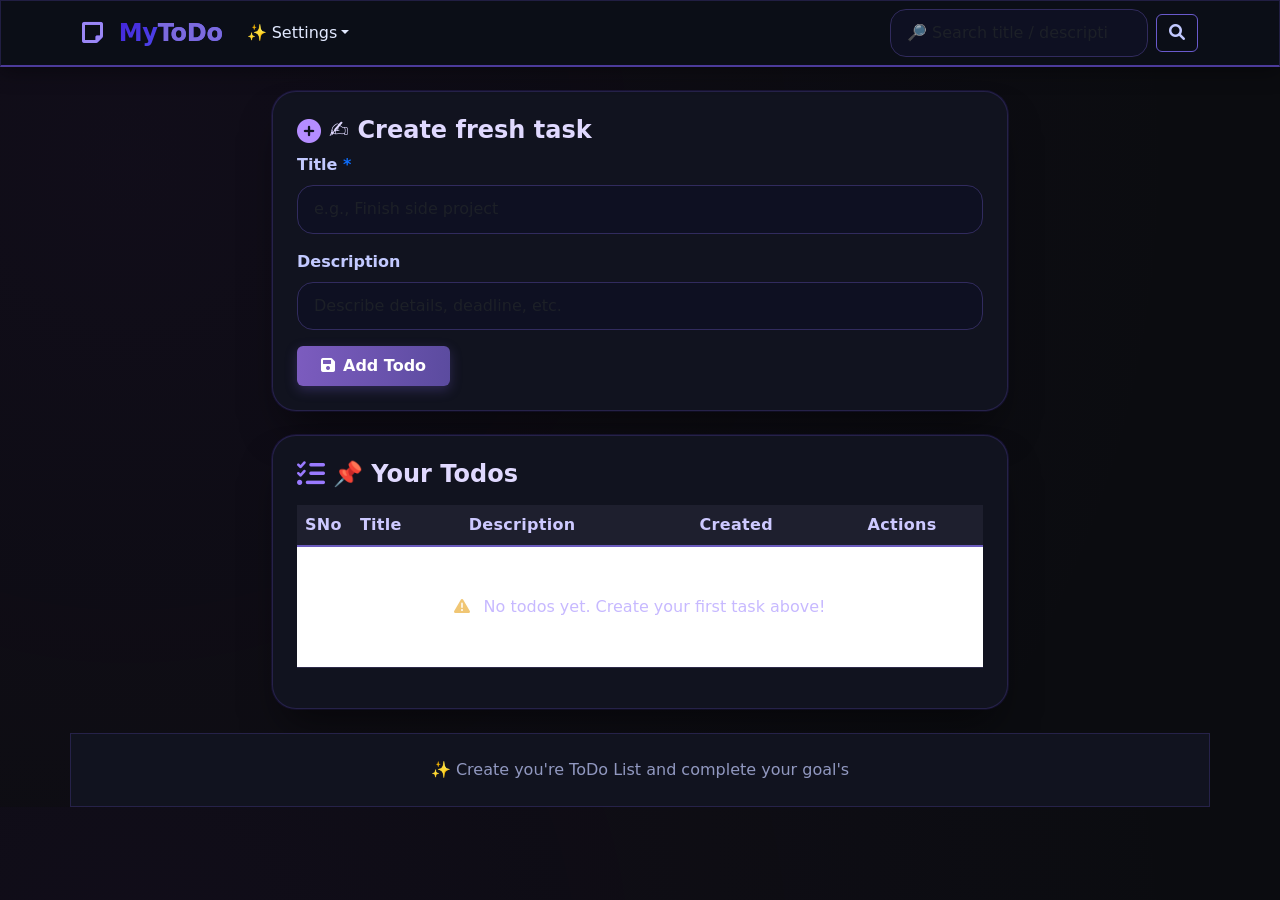
<file: To-do List/TD.html>
<!DOCTYPE html>
<html lang="en">
<head>
    <meta charset="UTF-8">
    <meta name="viewport" content="width=device-width, initial-scale=1.0, user-scalable=yes">
    <title>My ToDo</title>
    <!-- Bootstrap 5.3 CSS -->
    <link href="https://cdn.jsdelivr.net/npm/bootstrap@5.3.8/dist/css/bootstrap.min.css" rel="stylesheet">
    <!-- Font Awesome 6 -->
    <link rel="stylesheet" href="https://cdnjs.cloudflare.com/ajax/libs/font-awesome/6.0.0-beta3/css/all.min.css">
    <style>
        * {
            transition: background 0.2s ease, border-color 0.2s ease, box-shadow 0.15s ease;
        }

        body {
            background: #0B0C10;
            background-image: radial-gradient(circle at 10% 20%, rgba(88, 28, 135, 0.08) 0%, rgba(0, 0, 0, 0) 80%);
            font-family: 'Inter', system-ui, -apple-system, 'Segoe UI', Roboto, 'Helvetica Neue', sans-serif;
            color: #EFF3FA;
        }

        /* Hide native search clear button */
        input[type="search"]::-webkit-search-cancel-button,
        input[type="search"]::-webkit-search-decoration {
            display: none;
        }
        input[type="search"] {
            -webkit-appearance: none;
            appearance: none;
        }

        /* main dark + violet/blue theme */
        .card, .navbar, footer, .update-card, .dropdown-menu, .modal-content {
            background-color: #11131f !important;
            backdrop-filter: blur(0px);
            border: 1px solid rgba(100, 80, 200, 0.25) !important;
        }

        .navbar {
            background: #0B0E17 !important;
            border-bottom: 2px solid #4c3b9b !important;
            box-shadow: 0 4px 20px rgba(0, 0, 0, 0.4);
        }

        .navbar-brand {
            background: linear-gradient(135deg, #3b0ccb, #5B6CFF);
            -webkit-background-clip: text;
            background-clip: text;
            color: transparent !important;
            font-weight: 800;
            letter-spacing: -0.3px;
            cursor: pointer;
        }

        /* Dropdown menu styling - ensure white text */
        .dropdown-menu {
            background-color: #1e1f2e !important;
            border: 1px solid #4c3b9b !important;
            box-shadow: 0 8px 20px rgba(0,0,0,0.3);
        }
        .dropdown-item {
            color: #f0f3ff !important;
            background-color: transparent !important;
        }
        .dropdown-item:hover {
            background-color: #2a2a4a !important;
            color: #ffffff !important;
        }
        .dropdown-item.text-danger {
            color: #ff9eb5 !important;
        }
        .dropdown-item.text-danger:hover {
            background-color: #4a1e3a !important;
            color: #ffc0d0 !important;
        }

        .btn-primary {
            background: linear-gradient(95deg, #7C5CBF, #5B4B9F);
            border: none;
            box-shadow: 0 4px 12px rgba(91, 75, 159, 0.4);
            font-weight: 600;
            transition: all 0.2s;
        }

        .btn-primary:hover {
            background: linear-gradient(95deg, #8e6ed6, #6d5bbf);
            transform: translateY(-1px);
            box-shadow: 0 6px 14px rgba(110, 80, 200, 0.5);
        }

        .btn-outline-primary {
            border: 1px solid #6A5ACD;
            color: #C2C9FF;
        }

        .btn-outline-primary:hover {
            background: #5B4B9F;
            border-color: #8A70E0;
            color: white;
        }

        .btn-success {
            background: #6A4C9C;
            border: none;
            font-weight: 600;
        }

        .btn-success:hover {
            background: #7F5CB5;
            transform: translateY(-1px);
        }

        .btn-dark {
            background: #272343;
            border: 1px solid #5F4B8B;
            color: #E2D9FF;
        }
        .btn-dark:hover {
            background: #3E2C68;
            border-color: #8A6DE9;
        }
        .btn-outline-danger {
            color: #f8a5c2;
            border-color: #a1587e;
        }
        .btn-outline-danger:hover {
            background: #862e5c;
            color: white;
        }

        .card {
            border-radius: 1.5rem !important;
            box-shadow: 0 25px 40px -12px rgba(0, 0, 0, 0.5), 0 0 0 1px rgba(98, 70, 234, 0.15);
            background: #10121fcc;
            backdrop-filter: blur(2px);
        }

        .todo-table {
            color: #EAECFF;
            background: transparent;
        }

        .todo-table thead th {
            background-color: #1e1f2e !important;
            color: #CDC9FF;
            font-weight: 600;
            border-bottom: 2px solid #6b5bbe;
            letter-spacing: 0.3px;
        }

        .table-light {
            --bs-table-bg: #1A1C2A;
            --bs-table-color: #EFF3FC;
        }

        .table-hover > tbody > tr:hover {
            background-color: rgba(100, 80, 220, 0.2) !important;
        }

        .form-control, .form-select {
            background-color: #0E1022 !important;
            border: 1.5px solid #312b5e !important;
            color: #F0F3FF !important;
            border-radius: 1rem;
            padding: 0.7rem 1rem;
        }

        .form-control:focus, .form-select:focus {
            border-color: #957AFF !important;
            box-shadow: 0 0 0 3px rgba(107, 70, 220, 0.4) !important;
            background-color: #13162B !important;
        }

        .form-label {
            font-weight: 600;
            color: #C2C9FF;
            margin-bottom: 0.5rem;
        }

        footer {
            background: transparent;
            border-top: 1px solid #2D295A;
            color: #9198C0;
        }

        /* Search wrapper with inside clear button */
        .search-input-wrapper {
            position: relative;
            flex: 1;
        }
        .search-input-wrapper input {
            width: 100%;
            padding-right: 2.5rem;
        }
        .search-clear-inside {
            position: absolute;
            right: 12px;
            top: 50%;
            transform: translateY(-50%);
            cursor: pointer;
            color: #A994FF;
            background: #1A1C2E;
            border-radius: 50%;
            width: 22px;
            height: 22px;
            display: flex;
            align-items: center;
            justify-content: center;
            font-size: 12px;
            font-weight: bold;
            z-index: 5;
            transition: all 0.2s;
        }
        .search-clear-inside:hover {
            background: #3A2D6E;
            color: white;
        }
        .action-btns .btn {
            margin: 0 4px;
            border-radius: 30px;
            font-size: 0.72rem;
            font-weight: 500;
        }
        .update-card {
            border-radius: 2rem;
            background: #101222f2 !important;
        }
        ::-webkit-scrollbar {
            width: 8px;
            height: 8px;
        }
        ::-webkit-scrollbar-track {
            background: #1A1C28;
            border-radius: 10px;
        }
        ::-webkit-scrollbar-thumb {
            background: #5F51B5;
            border-radius: 10px;
        }
        .table td, .table th {
            vertical-align: middle;
            border-color: #2D2A4A;
        }
        h2, h4, .h4 {
            color: #E0D9FF;
            font-weight: 600;
        }
        .search-suggest {
            display: flex;
            gap: 8px;
            align-items: center;
        }
        /* Ensure nav link text is white */
        .nav-link {
            color: #e2e9ff !important;
        }
        .nav-link:hover {
            color: white !important;
        }
    </style>
</head>
<body>

    <nav class="navbar navbar-expand-lg sticky-top">
        <div class="container-fluid container">
            <a class="navbar-brand fw-bold fs-4" id="refreshBrand" href="#" style="cursor: pointer;">
                <i class="fas fa-note-sticky me-2" style="color:#9b87f5;"></i> My<span style="color:#7C6ADE;">ToDo</span>
            </a>
            <button class="navbar-toggler" type="button" data-bs-toggle="collapse" data-bs-target="#navbarMain" aria-controls="navbarMain" aria-expanded="false" aria-label="Toggle navigation">
                <span class="navbar-toggler-icon" style="filter: invert(0.7);"></span>
            </button>
            <div class="collapse navbar-collapse" id="navbarMain">
                <ul class="navbar-nav me-auto mb-2 mb-lg-0">
                    <li class="nav-item dropdown">
                        <a class="nav-link dropdown-toggle" href="#" role="button" data-bs-toggle="dropdown">✨ Settings</a>
                        <ul class="dropdown-menu">
                            <li><a class="dropdown-item text-danger" id="clearAllDataBtn" href="#"><i class="fas fa-trash-alt me-2"></i>Wipe all tasks</a></li>
                        </ul>
                    </li>
                </ul>
                <div class="d-flex search-suggest">
                    <div class="search-input-wrapper">
                        <input class="form-control" type="search" placeholder="🔎 Search title / description ..." aria-label="Search" id="globalSearchInput" autocomplete="off">
                        <span id="clearSearchInside" class="search-clear-inside" style="display: none;">✖</span>
                    </div>
                    <button class="btn btn-outline-primary" type="button" id="searchBtn"><i class="fas fa-search"></i></button>
                </div>
            </div>
        </div>
    </nav>

    <div class="container my-4" id="appRoot">
        <div id="listSection">
            <div class="row">
                <div class="col-lg-8 mx-auto">
                    <!-- Add Todo Card -->
                    <div class="card border-0 rounded-4 mb-4 overflow-hidden">
                        <div class="card-body p-4">
                            <div class="d-flex align-items-center gap-2 mb-2">
                                <i class="fas fa-plus-circle fs-4" style="color:#B58DFF;"></i>
                                <h2 class="h4 fw-semibold mb-0">✍️ Create fresh task</h2>
                            </div>
                            <form id="addTodoForm">
                                <div class="mb-3">
                                    <label for="titleInput" class="form-label">Title <span class="text-primary">*</span></label>
                                    <input type="text" class="form-control" id="titleInput" placeholder="e.g., Finish side project" required>
                                </div>
                                <div class="mb-3">
                                    <label for="descInput" class="form-label">Description</label>
                                    <input type="text" class="form-control" id="descInput" placeholder="Describe details, deadline, etc." required>
                                </div>
                                <button type="submit" class="btn btn-primary px-4 py-2"><i class="fas fa-save me-2"></i>Add Todo</button>
                            </form>
                        </div>
                    </div>

                    <!-- Todos Table -->
                    <div class="card border-0 rounded-4">
                        <div class="card-body p-4">
                            <div class="d-flex align-items-center mb-3">
                                <i class="fas fa-list-check fs-3 me-2" style="color:#9A7AFF;"></i>
                                <h2 class="h4 fw-semibold mb-0">📌 Your Todos</h2>
                            </div>
                            <div class="table-responsive">
                                <table class="table table-hover align-middle todo-table">
                                    <thead>
                                        <tr>
                                            <th scope="col" style="width: 8%">SNo</th>
                                            <th scope="col">Title</th>
                                            <th scope="col">Description</th>
                                            <th scope="col">Created</th>
                                            <th scope="col" style="width: 18%">Actions</th>
                                        </tr>
                                    </thead>
                                    <tbody id="todoTableBody">
                                        <tr>
                                            <td colspan="5" class="text-center py-5" style="color:#C7B9FF; font-size:1rem;">
                                                <i class="fas fa-exclamation-triangle me-2" style="color:#F0C674;"></i> 
                                                No todos yet. Create your first task above!
                                              </td>
                                        </tr>
                                    </tbody>
                                </table>
                            </div>
                        </div>
                    </div>
                </div>
            </div>
        </div>

        <!-- UPDATE SECTION -->
        <div id="updateSection" style="display: none;">
            <div class="row">
                <div class="col-lg-7 mx-auto">
                    <div class="card update-card border-0 rounded-4 shadow-lg">
                        <div class="card-body p-4 p-lg-5">
                            <div class="d-flex justify-content-between align-items-center mb-4">
                                <h2 class="h3 fw-semibold"><i class="fas fa-pen-fancy me-2" style="color:#b587ff;"></i>Edit task</h2>
                                <button id="cancelUpdateBtn" class="btn btn-outline-secondary rounded-pill px-4"><i class="fas fa-times me-1"></i>Cancel</button>
                            </div>
                            <form id="updateFormAction">
                                <div class="mb-3">
                                    <label for="updateTitle" class="form-label fw-bold">Title</label>
                                    <input type="text" class="form-control form-control-lg" id="updateTitle" required>
                                </div>
                                <div class="mb-4">
                                    <label for="updateDesc" class="form-label fw-bold">Description</label>
                                    <input type="text" class="form-control form-control-lg" id="updateDesc" required>
                                </div>
                                <div class="d-flex gap-3 flex-wrap">
                                    <button type="submit" class="btn btn-success px-5 py-2"><i class="fas fa-check-circle me-2"></i>Update Todo</button>
                                    <button type="button" id="cancelUpdateBtn2" class="btn btn-light border px-4" style="background:#24253d; color:#cdc9ff;">Discard</button>
                                </div>
                            </form>
                            <div class="mt-4 pt-2 text-muted small">
                                <i class="fas fa-info-circle"></i> Original creation date stays untouched.
                            </div>
                        </div>
                    </div>
                </div>
            </div>
        </div>
    </div>

    <footer class="container text-center py-4 mt-3">
        <p class="mb-0">✨ Create you're ToDo List and complete your goal's</p>
    </footer>

    <script src="https://cdn.jsdelivr.net/npm/bootstrap@5.3.8/dist/js/bootstrap.bundle.min.js"></script>
    
    <script>
        // ========== TODO APP ==========
        const STORAGE_KEY = 'violet_todo_app_nova';
        
        const listSection = document.getElementById('listSection');
        const updateSection = document.getElementById('updateSection');
        const todoTableBody = document.getElementById('todoTableBody');
        const addForm = document.getElementById('addTodoForm');
        const titleInput = document.getElementById('titleInput');
        const descInput = document.getElementById('descInput');
        const updateTitle = document.getElementById('updateTitle');
        const updateDesc = document.getElementById('updateDesc');
        const updateForm = document.getElementById('updateFormAction');
        const cancelUpdateBtn = document.getElementById('cancelUpdateBtn');
        const cancelUpdateBtn2 = document.getElementById('cancelUpdateBtn2');
        const searchInput = document.getElementById('globalSearchInput');
        const searchBtn = document.getElementById('searchBtn');
        const clearSearchInside = document.getElementById('clearSearchInside');
        
        let currentEditId = null;
        let currentSearchTerm = '';
        
        function loadTodos() {
            const stored = localStorage.getItem(STORAGE_KEY);
            if (stored) {
                return JSON.parse(stored);
            } else {
                const emptyArr = [];
                localStorage.setItem(STORAGE_KEY, JSON.stringify(emptyArr));
                return emptyArr;
            }
        }
        
        function saveTodos(todos) {
            localStorage.setItem(STORAGE_KEY, JSON.stringify(todos));
        }
        
        function getNextId(todos) {
            if (!todos.length) return 1;
            const maxId = Math.max(...todos.map(t => t.id));
            return maxId + 1;
        }
        
        function escapeHtml(str) {
            if (!str) return '';
            return str.replace(/[&<>]/g, function(m) {
                if (m === '&') return '&amp;';
                if (m === '<') return '&lt;';
                if (m === '>') return '&gt;';
                return m;
            });
        }
        
        function renderTodoList(searchTerm = '') {
            let allTodos = loadTodos();
            let filteredTodos = allTodos;
            
            if (searchTerm && searchTerm.trim() !== '') {
                const term = searchTerm.trim().toLowerCase();
                filteredTodos = allTodos.filter(todo => 
                    todo.title.toLowerCase().includes(term) || 
                    todo.desc.toLowerCase().includes(term)
                );
            }
            
            filteredTodos.sort((a, b) => a.id - b.id);
            
            if (allTodos.length === 0) {
                const emptyRow = `
                    <tr>
                        <td colspan="5" class="text-center py-5" style="color:#C7B9FF; font-size:1rem;">
                            <i class="fas fa-exclamation-triangle me-2" style="color:#F0C674;"></i> 
                            No todos yet. Create your first task above!
                        </td>
                    </tr>
                `;
                todoTableBody.innerHTML = emptyRow;
                return;
            }
            
            if (filteredTodos.length === 0 && searchTerm && searchTerm.trim() !== '') {
                const noResultRow = `
                    <tr>
                        <td colspan="5" class="text-center py-4 text-info-emphasis">
                            <i class="fas fa-search-minus me-2"></i> 🔍 No results matching "${escapeHtml(searchTerm)}"
                        </td>
                    </tr>
                `;
                todoTableBody.innerHTML = noResultRow;
                return;
            }
            
            let htmlRows = '';
            filteredTodos.forEach((todo, idx) => {
                let formattedDate = '—';
                if (todo.date_created) {
                    const dateObj = new Date(todo.date_created);
                    if (!isNaN(dateObj.getTime())) {
                        formattedDate = dateObj.toLocaleString(undefined, { 
                            year: 'numeric', month: 'short', day: 'numeric', 
                            hour: '2-digit', minute: '2-digit'
                        });
                    }
                }
                const safeTitle = escapeHtml(todo.title);
                const safeDesc = escapeHtml(todo.desc);
                htmlRows += `
                    <tr data-todo-id="${todo.id}">
                        <th scope="row" style="color:#B6A5FF;">${idx + 1}</th>
                        <td><strong class="text-light">${safeTitle}</strong></td>
                        <td style="color:#CACDFF;">${safeDesc}</td>
                        <td class="text-muted" style="font-size:0.8rem;">${formattedDate}</td>
                        <td class="action-btns">
                            <button class="btn btn-dark btn-sm update-todo-btn px-3" data-id="${todo.id}"><i class="fas fa-edit me-1"></i>Edit</button>
                            <button class="btn btn-outline-danger btn-sm delete-todo-btn" data-id="${todo.id}"><i class="fas fa-trash-alt me-1"></i>Del</button>
                        </td>
                    </tr>
                `;
            });
            todoTableBody.innerHTML = htmlRows;
            
            document.querySelectorAll('.update-todo-btn').forEach(btn => {
                btn.addEventListener('click', () => {
                    const todoId = parseInt(btn.getAttribute('data-id'));
                    openUpdateView(todoId);
                });
            });
            document.querySelectorAll('.delete-todo-btn').forEach(btn => {
                btn.addEventListener('click', () => {
                    const todoId = parseInt(btn.getAttribute('data-id'));
                    deleteTodoItem(todoId);
                });
            });
        }
        
        function refreshList() {
            renderTodoList(currentSearchTerm);
        }
        
        function addNewTodo(title, desc) {
            if (!title.trim()) {
                alert("❌ Title is required!");
                return false;
            }
            if (!desc.trim()) {
                alert("❌ Description cannot be empty!");
                return false;
            }
            let todos = loadTodos();
            const newId = getNextId(todos);
            const newTodo = {
                id: newId,
                title: title.trim(),
                desc: desc.trim(),
                date_created: new Date().toISOString()
            };
            todos.push(newTodo);
            saveTodos(todos);
            return true;
        }
        
        function deleteTodoItem(id) {
            if (confirm("⚠️ Permanently delete this task? It's gone for good.")) {
                let todos = loadTodos();
                const newTodos = todos.filter(todo => todo.id !== id);
                if (newTodos.length === todos.length) {
                    alert("Todo not found.");
                    return;
                }
                saveTodos(newTodos);
                if (currentEditId === id && updateSection.style.display !== 'none') {
                    switchToListView();
                }
                refreshList();
            }
        }
        
        function openUpdateView(todoId) {
            const todos = loadTodos();
            const todo = todos.find(t => t.id === todoId);
            if (!todo) {
                alert("Task vanished or already deleted.");
                refreshList();
                return;
            }
            updateTitle.value = todo.title;
            updateDesc.value = todo.desc;
            currentEditId = todo.id;
            listSection.style.display = 'none';
            updateSection.style.display = 'block';
            window.scrollTo({ top: 0, behavior: 'smooth' });
        }
        
        function updateExistingTodo(updatedTitle, updatedDesc) {
            if (!updatedTitle.trim()) {
                alert("Title cannot be empty!");
                return false;
            }
            if (!updatedDesc.trim()) {
                alert("Description can't be empty!");
                return false;
            }
            if (currentEditId === null) return false;
            let todos = loadTodos();
            const index = todos.findIndex(t => t.id === currentEditId);
            if (index === -1) {
                alert("Todo does not exist anymore.");
                switchToListView();
                return false;
            }
            todos[index].title = updatedTitle.trim();
            todos[index].desc = updatedDesc.trim();
            saveTodos(todos);
            currentEditId = null;
            return true;
        }
        
        function switchToListView() {
            listSection.style.display = 'block';
            updateSection.style.display = 'none';
            currentEditId = null;
            refreshList();
        }
        
        function resetAddForm() {
            titleInput.value = '';
            descInput.value = '';
        }
        
        function performSearch() {
            let term = searchInput.value;
            currentSearchTerm = term;
            renderTodoList(currentSearchTerm);
            if (term.trim() !== '') {
                clearSearchInside.style.display = 'flex';
            } else {
                clearSearchInside.style.display = 'none';
            }
        }
        
        function clearSearch() {
            searchInput.value = '';
            currentSearchTerm = '';
            renderTodoList('');
            clearSearchInside.style.display = 'none';
            searchInput.focus();
        }
        
        addForm.addEventListener('submit', (e) => {
            e.preventDefault();
            const success = addNewTodo(titleInput.value, descInput.value);
            if (success) {
                resetAddForm();
                if (currentSearchTerm !== '') {
                    searchInput.value = '';
                    currentSearchTerm = '';
                    clearSearchInside.style.display = 'none';
                }
                refreshList();
                if (updateSection.style.display === 'block') switchToListView();
                const notif = document.createElement('div');
                notif.className = 'alert alert-success position-fixed bottom-0 end-0 m-3 shadow-lg';
                notif.style.zIndex = '9999';
                notif.style.background = '#4C3790';
                notif.style.borderLeft = '5px solid #A97AFF';
                notif.style.color = 'white';
                notif.innerText = '✨ New todo added!';
                document.body.appendChild(notif);
                setTimeout(() => notif.remove(), 1500);
            }
        });
        
        updateForm.addEventListener('submit', (e) => {
            e.preventDefault();
            const ok = updateExistingTodo(updateTitle.value, updateDesc.value);
            if (ok) {
                switchToListView();
                const toastMsg = document.createElement('div');
                toastMsg.className = 'alert alert-success position-fixed bottom-0 end-0 m-3 shadow';
                toastMsg.style.backgroundColor = '#2F2A6B';
                toastMsg.style.color = '#F0EFFF';
                toastMsg.innerText = '✅ Todo updated successfully';
                document.body.appendChild(toastMsg);
                setTimeout(() => toastMsg.remove(), 1500);
            }
        });
        
        cancelUpdateBtn.addEventListener('click', switchToListView);
        cancelUpdateBtn2.addEventListener('click', switchToListView);
        
        searchInput.addEventListener('input', () => performSearch());
        searchBtn.addEventListener('click', () => performSearch());
        searchInput.addEventListener('keypress', (e) => {
            if (e.key === 'Enter') {
                e.preventDefault();
                performSearch();
            }
        });
        clearSearchInside.addEventListener('click', clearSearch);
        
        const clearAllBtn = document.getElementById('clearAllDataBtn');
        if (clearAllBtn) {
            clearAllBtn.addEventListener('click', () => {
                if (confirm("⚠️ ERASE ALL TODOS? This action cannot be undone.\nYour tasks will be wiped completely.")) {
                    localStorage.setItem(STORAGE_KEY, JSON.stringify([]));
                    if (updateSection.style.display !== 'none') switchToListView();
                    searchInput.value = '';
                    currentSearchTerm = '';
                    clearSearchInside.style.display = 'none';
                    renderTodoList('');
                }
            });
        }
        
        const brandLink = document.getElementById('refreshBrand');
        if (brandLink) {
            brandLink.addEventListener('click', (e) => {
                e.preventDefault();
                window.location.reload();
            });
        }
        
        window.addEventListener('storage', (e) => {
            if (e.key === STORAGE_KEY) {
                if (updateSection.style.display !== 'none') {
                    switchToListView();
                } else {
                    refreshList();
                }
            }
        });
        
        function init() {
            if (!localStorage.getItem(STORAGE_KEY)) {
                localStorage.setItem(STORAGE_KEY, JSON.stringify([]));
            }
            listSection.style.display = 'block';
            updateSection.style.display = 'none';
            currentSearchTerm = '';
            searchInput.value = '';
            clearSearchInside.style.display = 'none';
            renderTodoList('');
        }
        
        init();
    </script>
</body>
</html>
</file>
<file: Flipkart/css/style.css>
@import url('https://fonts.googleapis.com/css2?family=Lato:ital,wght@0,100;0,300;0,400;0,700;0,900;1,100;1,300;1,400;1,700;1,900&display=swap');

:root{
    --main-bg-color: rgb(14, 109, 225);  /* Announcing a variabl */
}
*{
    margin: 0;
    padding: 0;
}

header{
    background: var(--main-bg-color);
    font-family: "Lato", sans-serif;
}

nav{
    display: flex;
}

.logo{
    display: flex;
    align-items: center;
    justify-content: center;
}

.logo h1{
    width: 90px;
    padding: 0 25px;
    color: white;
    font-family:'Gill Sans', 'Gill Sans MT', 'Calibri', 'Trebuchet MS', sans-serif;
    font-style: italic;
}

nav ul{
    height: 58px;
    display: flex;
    justify-content: flex-start;
    align-items: center;
}

nav ul li{
    list-style: none;
    padding: 25px;
}

nav ul li a{
    color: white;
    text-decoration: none;
}

nav ul li a:hover{
    font-weight: bolder;
}

.search{
    display: flex;
    align-items: center;
}

.search input{
    width: 30vw;
    height: 30px;
    border-radius: 5px;
    margin: 0 10px 0 20px;
    padding: 0 12px;
}

.slider{
    width: 50vw;
    margin: 10px auto;
    overflow: hidden;
}

.card{
        margin: auto;
        max-width: 90vw;
        font-family: "Lato", sans-serif;
}
.card-item{
    display: flex;
    justify-content: left;
}

.lines p{
    display: flex;
    justify-content: flex-start;
    padding: 0 30px;
}

.card h2{
    font-family: "Lato", sans-serif;
}


.container{
    min-height: calc(100vh - 58px - 10vh);
}

footer{
    height: 10vh;
    background: var(--main-bg-color);
    color: white;
    font-family: "Lato", sans-serif;
}
</file>
<file: Flipkart/css/utils.css>
.flex-all-center{
    display: flex;
    justify-content: center;
    align-items: center;
}

.btn{
    padding: 5px 10px;
    background-color: white;
    color: rgb(0, 119, 255);
    border: 2px solid black;
    border-radius: 5px;
    cursor: pointer;
    font-weight: 500;
}

.my-1{
    margin: 26px 0;
}

.text-center{
    text-align: center;
}
</file>
<file: Flipkart/css/responsive.css>
@media screen and (max-width:1000px){
    nav{
        flex-direction: column;
    }
    .slider{
        height: 23vh;
    }
    .logo{
        justify-content: center;
        margin: 12px 0;
    }
    nav ul{
        justify-content: center;
    }
    .search{
        justify-content: center;
    }
    .search input{
        margin: 12px 16px;
    }
    nav ul{
        height: 34px;
    }
    .card-item img{
        width: 140px;
    }
}
</file>
<file: Food Delivery/css/style.css>
/* General Reset */
body, html {
    margin: 0;
    padding: 0;
    box-sizing: border-box;
    font-family: Arial, sans-serif;
}

/* Header Styling */
header {
    display: flex;
    justify-content: space-between;
    align-items: center;
    padding: 20px;
    background-color: #e23744; /* Zomato Red */
    color: white;
}

header .logo img {
    height: 50px;
}

header ul {
    list-style: none;
    display: flex;
    gap: 20px;
    margin: 0;
    padding: 0;
}

header ul li a {
    text-decoration: none;
    color: white;
    font-weight: bold;
    transition: color 0.3s;
}

header ul li a:hover {
    color: #ffccd5; /* Lighter shade of red */
}

/* Main Section Styling */
main {
    text-align: center;
    padding: 50px;
    background-color: #000000;
    color: #333;
}

main img {
    max-width: 100%;
    height: auto;
    border-radius: 10px;
    margin-bottom: 20px;
}

main p {
    font-size: 1.5rem;
    margin-bottom: 20px;
    color: #e23744;
}

main input {
    padding: 10px;
    width: 300px;
    border: 2px solid #e23744;
    border-radius: 5px;
    font-size: 1rem;
    outline: none;
    transition: border-color 0.3s;
}

main input:focus {
    border-color: #ffccd5;
}

/* Footer Styling */
footer {
    text-align: center;
    padding: 20px;
    background-color: #e23744;
    color: white;
    font-size: 0.9rem;
}
</file>
